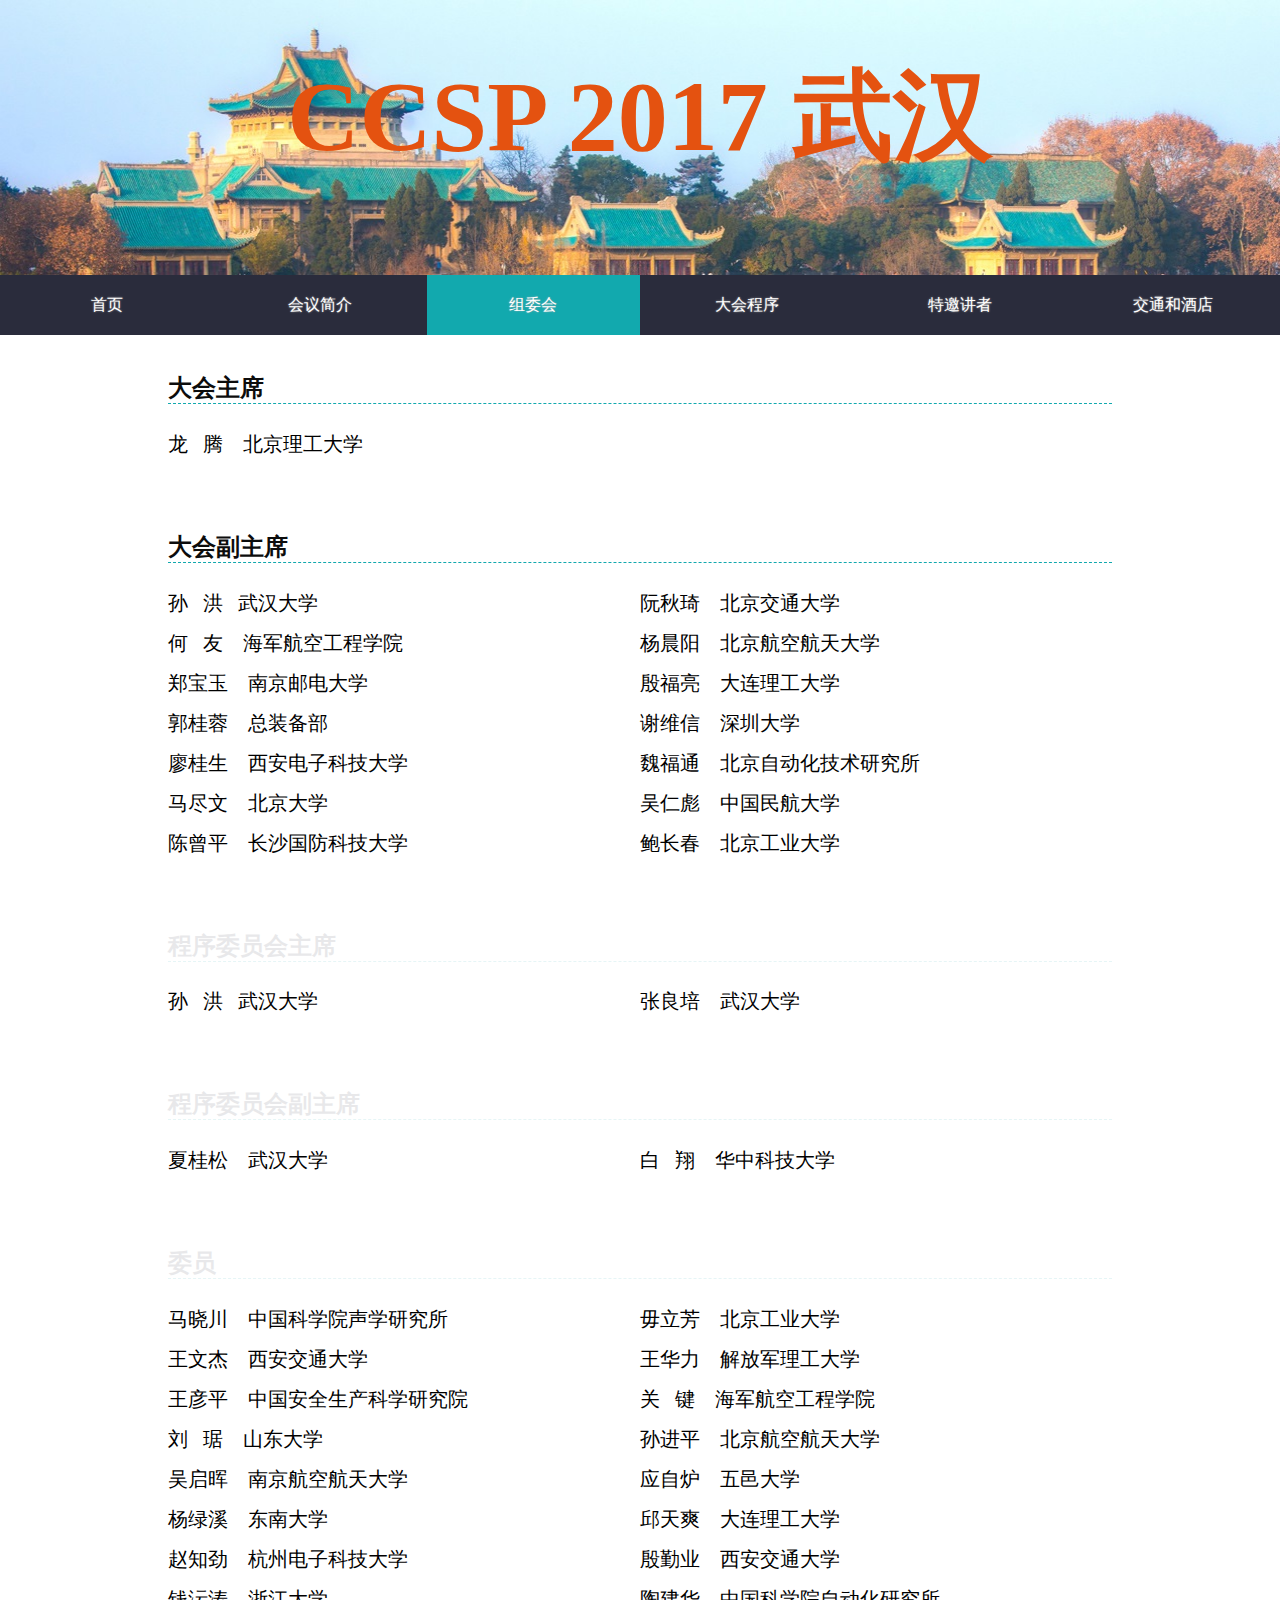
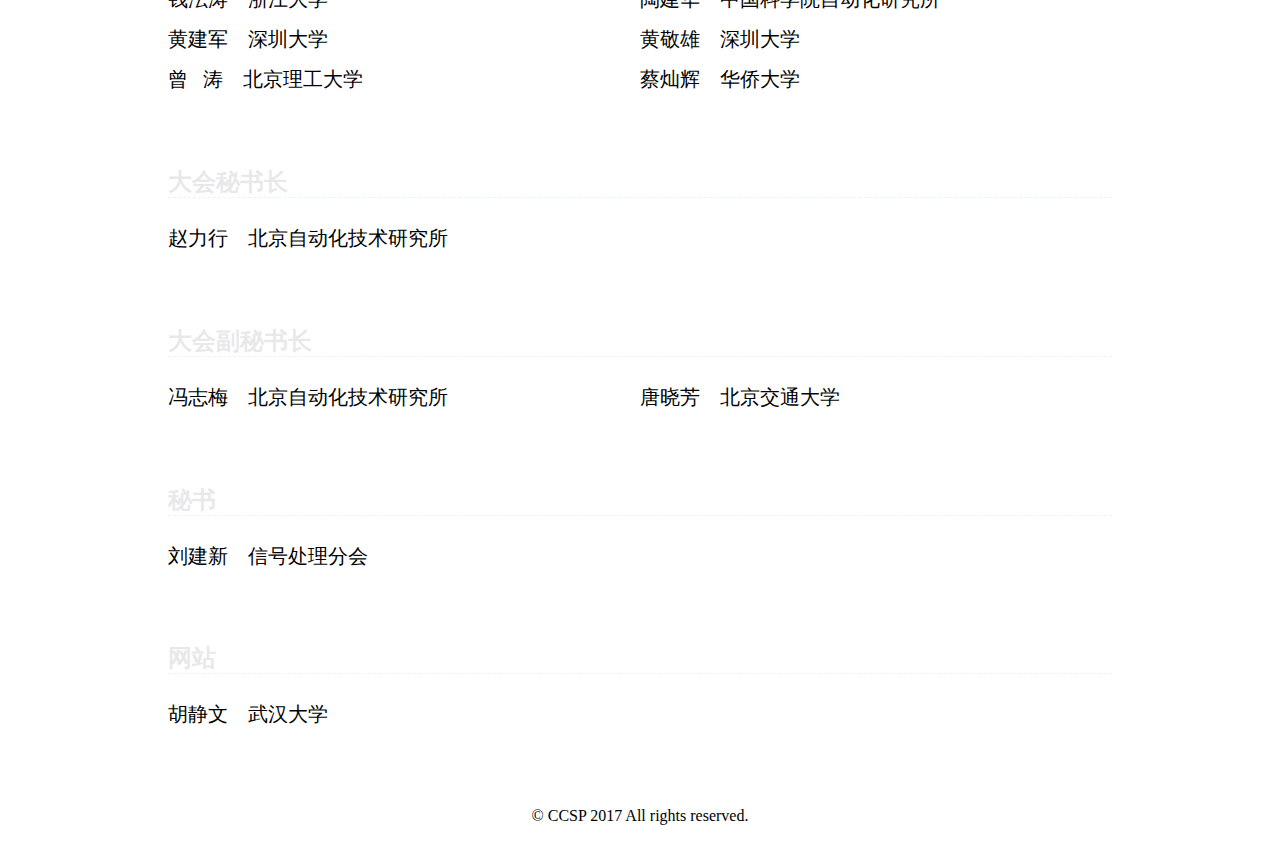
<file: committees.html>
<!DOCTYPE html>
<html lang="en">
	<head>
		<meta charset="UTF-8" />
		<meta http-equiv="X-UA-Compatible" content="IE=edge">
		<meta name="viewport" content="width=device-width, initial-scale=1">
		<title>CCSP 2017 武汉</title>
		<meta name="description" content="CCSP 2017 Conference" />
		<meta name="keywords" content="CCSP 2017, Wuhan" />
		<meta name="author" content="CCSP 2017 " />
		<link rel="shortcut icon" href="./favicon.ico">
		<link rel="icon" href="./favicon.ico">
		<link rel="bookmark" href="./favicon.ico">
		<link rel="stylesheet" type="text/css" href="css/normalize.css" />
        <link rel="stylesheet" href="css/demo.css"/>
        <link rel="stylesheet" href="css/common.css"/>
		<link rel="stylesheet" type="text/css" href="css/nav.css" />
		<link rel="stylesheet" type="text/css" href="css/sponsors.css">
		<link rel="stylesheet" type="text/css" href="css/committees.css" />
		<script src="js/modernizr.custom.js"></script>
		<script src="js/jquery.min.js"></script>
		<style type="text/css">
            
			.forceHeight120 {
				height: 160px;
			}

            .ab2float {
            	top: 275px;
            	position: absolute!important;
            }

            .sec h2 {
            	font-size: 1.5em!important;
            	padding-top: 0px;
            	text-align: left;
            	padding-left: 0;
            	border-bottom: 1px dashed rgb(18, 169, 174);
            	
            }
        </style>
	</head>
	<body>
		<div class="top_hover">
			<div class="top_hover_wraper">
				<h1>CCSP 2017 武汉</h1>
			</div>
		</div>
		<div  class="nav htmleaf-content bgcolor-3 ab2float">
            <ul>
                <a href="./index.html"><li>首页</li></a>
                <a href="./introduction.html"><li>会议简介</li></a>
                <a href="./committees.html"><li id="onpage">组委会</li></a>
                <a href="./program.html"><li>大会程序</li></a>
                <a href="./speakers.html"><li>特邀讲者</li></a>
<!--                <a href="./corporate.html"><li>论坛嘉宾</li></a>
                <a href="./guests.html"><li>其他嘉宾</li></a>
                <a href="./posters.html"><li>墙报和演示</li></a>
                <a href="./registration.html"><li>会议注册</li></a>-->
                <a href="./hotel.html"><li>交通和酒店</li></a>
                <li id="slider"></li>
            </ul>
    </div>
		
		
        <div class="white forceHeight120"></div>
        <div class="phoneNavBtn"></div>
        <div class="poster">
        	<div class="descrip">
        		<div class="des_up">
        			<span class="des_up1">VALSE </span><span class="des_up2">2016</span><span class="showInWide">　COMMITTEES</span>
        		</div>
        		<div class="des_down">
        			<h2>COMMITTEES</h2>
        		</div>
        	</div>
        </div>


        <div class="sec1 sec">
        	<div class="secwraper">
	        	<h2 class="panel_title">大会主席 </h2>
                <div class="panel_left">
                    <p class="panel_list">龙&nbsp;&nbsp;&nbsp;腾 &nbsp;&nbsp;&nbsp;北京理工大学</p>
    	          </div>
	        	<div class="clearfix"></div>
        	</div>
        </div>

        <div class="sec1 sec">
        	<div class="secwraper">
	        	<h2 class="panel_title">大会副主席 </h2>
                <div class="panel_left">
                    <p class="panel_list">孙&nbsp;&nbsp;&nbsp;洪&nbsp;&nbsp;&nbsp;武汉大学</p>
    	          </div>
    	          <div class="panel_right">
                    <p class="panel_list">阮秋琦 &nbsp;&nbsp;&nbsp;北京交通大学</p>
    	          </div>
    	          <div class="panel_left">
                    <p class="panel_list">何&nbsp;&nbsp;&nbsp;友 &nbsp;&nbsp;&nbsp;海军航空工程学院</p>
    	          </div>
    	          <div class="panel_right">
                    <p class="panel_list">杨晨阳 &nbsp;&nbsp;&nbsp;北京航空航天大学</p>
    	          </div>
    	          <div class="panel_left">
                    <p class="panel_list">郑宝玉 &nbsp;&nbsp;&nbsp;南京邮电大学</p>
    	          </div>
    	          <div class="panel_right">
                    <p class="panel_list">殷福亮 &nbsp;&nbsp;&nbsp;大连理工大学</p>
    	          </div>
    	          <div class="panel_left">
                    <p class="panel_list">郭桂蓉 &nbsp;&nbsp;&nbsp;总装备部</p>
    	          </div>
    	          <div class="panel_right">
                    <p class="panel_list">谢维信 &nbsp;&nbsp;&nbsp;深圳大学</p>
    	          </div>
    	          <div class="panel_left">
                    <p class="panel_list">廖桂生 &nbsp;&nbsp;&nbsp;西安电子科技大学</p>
    	          </div>
    	          <div class="panel_right">
                    <p class="panel_list">魏福通 &nbsp;&nbsp;&nbsp;北京自动化技术研究所</p>
    	          </div>
    	          <div class="panel_left">
                    <p class="panel_list">马尽文 &nbsp;&nbsp;&nbsp;北京大学</p>
    	          </div>
    	          <div class="panel_right">
                    <p class="panel_list">吴仁彪 &nbsp;&nbsp;&nbsp;中国民航大学</p>
    	          </div>
    	          <div class="panel_left">
                    <p class="panel_list">陈曾平 &nbsp;&nbsp;&nbsp;长沙国防科技大学</p>
    	          </div>
    	          <div class="panel_right">
                    <p class="panel_list">鲍长春 &nbsp;&nbsp;&nbsp;北京工业大学</p>
    	          </div>
	        	<div class="clearfix"></div>
        	</div>
        </div>


        <div class="sec1 sec">
        	<div class="secwraper">
	        	<h2 class="panel_title">程序委员会主席 </h2>
                <div class="panel_left">
                    <p class="panel_list">孙&nbsp;&nbsp;&nbsp;洪&nbsp;&nbsp;&nbsp;武汉大学</p>
    	          </div>
                <div class="panel_right">
	        	      	<p class="panel_list">张良培 &nbsp;&nbsp;&nbsp;武汉大学</p>
                </div>
	        	<div class="clearfix"></div>
        	</div>
        </div>
        
        <div class="sec1 sec">
        	<div class="secwraper">
	        	<h2 class="panel_title">程序委员会副主席 </h2>
                <div class="panel_left">
                    <p class="panel_list">夏桂松 &nbsp;&nbsp;&nbsp;武汉大学</p>
    	          </div>
                <div class="panel_right">
	        		      <p class="panel_list">白&nbsp;&nbsp;&nbsp;翔 &nbsp;&nbsp;&nbsp;华中科技大学</p>
                </div>
	        	<div class="clearfix"></div>
        	</div>
        </div>
        
        <div class="sec1 sec">
        	<div class="secwraper">
	        	<h2 class="panel_title">委员 </h2>
                <div class="panel_left">
	        		      <p class="panel_list">马晓川 &nbsp;&nbsp;&nbsp;中国科学院声学研究所</p>
                </div>
                <div class="panel_right">
	        		      <p class="panel_list">毋立芳 &nbsp;&nbsp;&nbsp;北京工业大学</p>
                </div>
                <div class="panel_left">
	        		      <p class="panel_list">王文杰 &nbsp;&nbsp;&nbsp;西安交通大学</p>
                </div>
                <div class="panel_right">
	        		      <p class="panel_list">王华力 &nbsp;&nbsp;&nbsp;解放军理工大学</p>
                </div>
                <div class="panel_left">
	        		      <p class="panel_list">王彦平 &nbsp;&nbsp;&nbsp;中国安全生产科学研究院</p>
                </div>
                <div class="panel_right">
	        		      <p class="panel_list">关&nbsp;&nbsp;&nbsp;键 &nbsp;&nbsp;&nbsp;海军航空工程学院</p>
                </div>
                <div class="panel_left">
	        		      <p class="panel_list">刘&nbsp;&nbsp;&nbsp;琚 &nbsp;&nbsp;&nbsp;山东大学</p>
                </div>
                <div class="panel_right">
	        	      	<p class="panel_list">孙进平 &nbsp;&nbsp;&nbsp;北京航空航天大学</p>
                </div>
                <div class="panel_left">
	        		      <p class="panel_list">吴启晖 &nbsp;&nbsp;&nbsp;南京航空航天大学</p>
                </div>
                <div class="panel_right">
	        	      	<p class="panel_list">应自炉 &nbsp;&nbsp;&nbsp;五邑大学</p>
                </div>
                <div class="panel_left">
	        		      <p class="panel_list">杨绿溪 &nbsp;&nbsp;&nbsp;东南大学</p>
                </div>
                <div class="panel_right">
	        		      <p class="panel_list">邱天爽 &nbsp;&nbsp;&nbsp;大连理工大学</p>
                </div>
                <div class="panel_left">
	        		      <p class="panel_list">赵知劲 &nbsp;&nbsp;&nbsp;杭州电子科技大学</p>
                </div>
                <div class="panel_right">
	        		      <p class="panel_list">殷勤业 &nbsp;&nbsp;&nbsp;西安交通大学</p>
                </div>
                <div class="panel_left">
	        		      <p class="panel_list">钱沄涛 &nbsp;&nbsp;&nbsp;浙江大学</p>
                </div>
                <div class="panel_right">
	        		      <p class="panel_list">陶建华 &nbsp;&nbsp;&nbsp;中国科学院自动化研究所</p>
                </div>
                <div class="panel_left">
	        		      <p class="panel_list">黄建军 &nbsp;&nbsp;&nbsp;深圳大学</p>
                </div>
                <div class="panel_right">
	        		      <p class="panel_list">黄敬雄 &nbsp;&nbsp;&nbsp;深圳大学</p>
                </div>
                <div class="panel_left">
	        		      <p class="panel_list">曾&nbsp;&nbsp;&nbsp;涛 &nbsp;&nbsp;&nbsp;北京理工大学</p>
                </div>
                <div class="panel_right">
	        		      <p class="panel_list">蔡灿辉 &nbsp;&nbsp;&nbsp;华侨大学</p>
                </div>
                          
	        	<div class="clearfix"></div>
        	</div>
        </div>
        
        <div class="sec1 sec">
        	<div class="secwraper">
	        	<h2 class="panel_title">大会秘书长 </h2>
                <div class="panel_left">
                    <p class="panel_list">赵力行 &nbsp;&nbsp;&nbsp;北京自动化技术研究所</p>
    	          </div>
	        	<div class="clearfix"></div>
        	</div>
        </div>
        
        <div class="sec1 sec">
        	<div class="secwraper">
	        	<h2 class="panel_title">大会副秘书长 </h2>
                <div class="panel_left">
                    <p class="panel_list">冯志梅 &nbsp;&nbsp;&nbsp;北京自动化技术研究所</p>
    	          </div>
    	          <div class="panel_right">
                    <p class="panel_list">唐晓芳 &nbsp;&nbsp;&nbsp;北京交通大学</p>
    	          </div>
	        	<div class="clearfix"></div>
        	</div>
        </div>
        
        <div class="sec1 sec">
        	<div class="secwraper">
	        	<h2 class="panel_title">秘书 </h2>
                <div class="panel_left">
                    <p class="panel_list">刘建新 &nbsp;&nbsp;&nbsp;信号处理分会</p>
    	          </div>
	        	<div class="clearfix"></div>
        	</div>
        </div>
        
        <div class="sec1 sec">
        	<div class="secwraper">
	        	<h2 class="panel_title">网站 </h2>
                <div class="panel_left">
                    <p class="panel_list">胡静文 &nbsp;&nbsp;&nbsp;武汉大学</p>
    	          </div>       
	        	<div class="clearfix"></div>
        	</div>
        </div>

        
        <!--<div class="sec1 sec">
        	<div class="secwraper">
	        	<h2 class="panel_title">会务主席 </h2>
                <div class="panel_left">
                    <p class="panel_list"><a style="text-decoration:none;" href="http://www.dsp.whu.edu.cn/cn/staff/zhanghj.html" target="_blank">张海剑 &nbsp;&nbsp;&nbsp;武汉大学</a></p>
    	          </div>
                <div class="panel_right">
	        		      <p class="panel_list"><a style="text-decoration:none;" href="https://sites.google.com/site/lzhangpage/" target="_blank">张乐飞 &nbsp;&nbsp;&nbsp;武汉大学</a></p>
                </div>
                <div class="panel_left">
                    <p class="panel_list"><a style="text-decoration:none;" href="http://www.dsp.whu.edu.cn/cn/staff/yw.html" target="_blank">杨&nbsp;&nbsp;&nbsp;文 &nbsp;&nbsp;&nbsp;武汉大学</a></p>
    	          </div>
	        	<div class="clearfix"></div>
        	</div>
        </div>
        
        <div class="sec1 sec">
        	<div class="secwraper">
	        	<h2 class="panel_title">网站主席 </h2>
                <div class="panel_left">
                    <p class="panel_list">胡静文 &nbsp;&nbsp;&nbsp;武汉大学</p>
    	          </div>       
	        	<div class="clearfix"></div>
        	</div>
        </div>

        <div class="sec11 sec clearfix" style="padding-bottom: 50px; box-shadow:0px 15px 15px -15px #aaa;">
            <div class="secwraper">
                <h2 class="panel_title"> 第八届《信号处理》编委会员名单 </h2>


            <h3><span style="font-size: 1.1em;color: #000000; font-weight:100;font-weight:bold;">主任委员</span></h3>
                <div class="panel_left">
                    <p class="panel_list">谢维信 &nbsp;&nbsp;&nbsp;深圳大学<br/></p>
    	          </div>
            <div class="clearfix"></div>  
			<br/>
	        	
   
	        	<h3><span style="font-size: 1.1em;color: #000000; font-weight:100;font-weight:bold;">顾问</h3>
                <div class="panel_left">
                    <p class="panel_list">侯朝焕（院士） &nbsp;&nbsp;&nbsp;中国科学院</p>
    	          </div>
    	          <div class="panel_right">
	        		      <p class="panel_list">毛二可（院士） &nbsp;&nbsp;&nbsp;北京理工大学</p>
                </div>              
	        	<div class="clearfix"></div>
				<br/>
        	

        
        		<h3><span style="font-size: 1.1em;color: #000000; font-weight:100;font-weight:bold;">副主任委员<span style="font-size: 0.6em;color: #999999; font-weight:100;"> 按姓氏拼音排列</span></h3>
	        	    <div class="panel_left">
	        		      <p class="panel_list">郭桂蓉（院士） &nbsp;&nbsp;&nbsp;国防科技大学</p>
                </div>
                <div class="panel_right">
	        		      <p class="panel_list">黄顺吉 &nbsp;&nbsp;&nbsp;中国电子科技大学</p>
                </div>
                <div class="panel_left">
	        		      <p class="panel_list">李启虎（院士） &nbsp;&nbsp;&nbsp;中国科学院</p>
                </div>
                <div class="panel_right">
	        		      <p class="panel_list">龙&nbsp;&nbsp;&nbsp;腾 &nbsp;&nbsp;&nbsp;北京理工大学</p>
                </div>
                <div class="panel_left">
	        		      <p class="panel_list">阮秋琦 &nbsp;&nbsp;&nbsp;北京交通大学</p>
                </div>
                <div class="panel_right">
	        	      	<p class="panel_list">孙&nbsp;&nbsp;&nbsp;洪 &nbsp;&nbsp;&nbsp;武汉大学</p>
                </div>
                <div class="panel_left">
	        	      	<p class="panel_list">杨晨阳 &nbsp;&nbsp;&nbsp;北京航空航天大学</p>
                </div>
                <div class="panel_right">
	        		      <p class="panel_list">殷福亮 &nbsp;&nbsp;&nbsp;大连理工大学</p>
                </div>
                <div class="panel_left">
	        		      <p class="panel_list">赵荣椿 &nbsp;&nbsp;&nbsp;西北工业大学</p>
                </div>
                <div class="panel_right">
	        		      <p class="panel_list">郑宝玉 &nbsp;&nbsp;&nbsp;南京邮电大学</p>
                </div>
	        	<div class="clearfix"></div>
        	 <br/>

            
        		<h3><span style="font-size: 1.1em;color: #000000; font-weight:100;font-weight:bold;">委员<span style="font-size: 0.6em;color: #999999; font-weight:100;"> 按姓氏拼音排列</span></h3>
	        	    <div class="panel_left">
	        		      <p class="panel_list">Fu Li &nbsp;&nbsp;&nbsp;美国波特兰州立大学</p>
                </div>
                <div class="panel_right">
	        		      <p class="panel_list">Haibo Li &nbsp;&nbsp;&nbsp;瑞典优密欧大学</p>
                </div>
                <div class="panel_left">
	        		      <p class="panel_list">Hiroya Fujisaki &nbsp;&nbsp;&nbsp;日本东京理科大学</p>
                </div>
                <div class="panel_right">
	        		      <p class="panel_list">Sanjit K. Mitra &nbsp;&nbsp;&nbsp;美国加州大学圣芭芭拉分校</p>
                </div>
                <div class="panel_left">
	        		      <p class="panel_list">Xianggen Xia &nbsp;&nbsp;&nbsp;美国特拉华大学</p>
                </div>
                <div class="panel_right">
	        		      <p class="panel_list">唐远炎 &nbsp;&nbsp;&nbsp;浸会大学</p>
                </div>
                <div class="panel_left">
	        		      <p class="panel_list">安&nbsp;&nbsp;&nbsp;平 &nbsp;&nbsp;&nbsp;上海大学</p>
                </div>
                <div class="panel_right">
	        		      <p class="panel_list">鲍长春 &nbsp;&nbsp;&nbsp;北京工业大学</p>
                </div>
                <div class="panel_left">
	        		      <p class="panel_list">蔡灿辉 &nbsp;&nbsp;&nbsp;华侨大学</p>
                </div>
                <div class="panel_right">
	        		      <p class="panel_list">陈曾平 &nbsp;&nbsp;&nbsp;国防科技大学</p>
                </div>
                <div class="panel_left">
	        		      <p class="panel_list">程&nbsp;&nbsp;&nbsp;恩 &nbsp;&nbsp;&nbsp;厦门大学</p>
                </div>
                <div class="panel_right">
	        		      <p class="panel_list">戴琼海 &nbsp;&nbsp;&nbsp;清华大学</p>
                </div>
                <div class="panel_left">
	        		      <p class="panel_list">范&nbsp;&nbsp;&nbsp;京 &nbsp;&nbsp;&nbsp;北京信息科技大学</p>
                </div>
                <div class="panel_right">
	        		      <p class="panel_list">甘俊英 &nbsp;&nbsp;&nbsp;吴仪大学</p>
                </div>
                <div class="panel_left">
	        		      <p class="panel_list">何&nbsp;&nbsp;&nbsp;晨 &nbsp;&nbsp;&nbsp;上海交通大学</p>
                </div>
                <div class="panel_right">
	        		      <p class="panel_list">何培宇 &nbsp;&nbsp;&nbsp;四川大学</p>
                </div>
                <div class="panel_left">
	        		      <p class="panel_list">何&nbsp;&nbsp;&nbsp;友 &nbsp;&nbsp;&nbsp;海军航空航天大学</p>
                </div>
                <div class="panel_right">
	        		      <p class="panel_list">黄建国 &nbsp;&nbsp;&nbsp;西北工业大学</p>
                </div>
                <div class="panel_left">
	        		      <p class="panel_list">黄敬雄 &nbsp;&nbsp;&nbsp;深圳大学</p>
                </div>
                <div class="panel_right">
	        		      <p class="panel_list">黎 &nbsp;&nbsp;&nbsp;湘 &nbsp;&nbsp;&nbsp;国防科技大学</p>
                </div>
                <div class="panel_left">
	        		      <p class="panel_list">李双田 &nbsp;&nbsp;&nbsp;中国科学院</p>
                </div>
                <div class="panel_right">
	        		      <p class="panel_list">李学明 &nbsp;&nbsp;&nbsp;北京邮电大学</p>
                </div>
                <div class="panel_left">
	        		      <p class="panel_list">连小珉 &nbsp;&nbsp;&nbsp;清华大学</p>
                </div>
                <div class="panel_right">
	        		      <p class="panel_list">廖桂生 &nbsp;&nbsp;&nbsp;西安电子科技大学</p>
                </div>
                <div class="panel_left">
	        		      <p class="panel_list">刘&nbsp;&nbsp;&nbsp;峰 &nbsp;&nbsp;&nbsp;北京理工大学</p>
                </div>
                <div class="panel_right">
	        		      <p class="panel_list">刘兴钊 &nbsp;&nbsp;&nbsp;上海交通大学</p>
                </div>
                <div class="panel_left">
	        		      <p class="panel_list">罗景青 &nbsp;&nbsp;&nbsp;合肥电子工程学院</p>
                </div>
                <div class="panel_right">
	        		      <p class="panel_list">马尽文 &nbsp;&nbsp;&nbsp;北京大学</p>
                </div>
                <div class="panel_left">
	        		      <p class="panel_list">马晓川 &nbsp;&nbsp;&nbsp;中国科学院</p>
                </div>
                <div class="panel_right">
	        		      <p class="panel_list">孟维晓 &nbsp;&nbsp;&nbsp;哈尔滨工业大学</p>
                </div>
                <div class="panel_left">
	        		      <p class="panel_list">皮亦鸣 &nbsp;&nbsp;&nbsp;电子科技大学 </p>
                </div>
                <div class="panel_right">
	        		      <p class="panel_list">钱沄涛 &nbsp;&nbsp;&nbsp;浙江大学</p>
                </div>
                <div class="panel_left">
	        		      <p class="panel_list">邱天爽 &nbsp;&nbsp;&nbsp;大连理工大学</p>
                </div>
                <div class="panel_right">
	        	      	<p class="panel_list">孙进平 &nbsp;&nbsp;&nbsp;北京航空航天大学</p>
                </div>
                <div class="panel_left">
	        		      <p class="panel_list">陶建华 &nbsp;&nbsp;&nbsp;中国科学院</p>
                </div>
                <div class="panel_right">
	        		      <p class="panel_list">王炳锡 &nbsp;&nbsp;&nbsp;解放军信息工程大学</p>
                </div>
                <div class="panel_left">
	        		      <p class="panel_list">王华力 &nbsp;&nbsp;&nbsp;中国人民解放军理工大学（南京）</p>
                </div>
                <div class="panel_right">
	        		      <p class="panel_list">王文杰 &nbsp;&nbsp;&nbsp;西安交通大学</p>
                </div>
                <div class="panel_left">
	        		      <p class="panel_list">毋立芳 &nbsp;&nbsp;&nbsp;北京理工大学</p>
                </div>
                <div class="panel_right">
	        		      <p class="panel_list">吴仁彪 &nbsp;&nbsp;&nbsp;中国民航大学</p>
                </div>
                <div class="panel_left">
	        		      <p class="panel_list">杨德森 &nbsp;&nbsp;&nbsp;哈尔滨工程大学</p>
                </div>
                <div class="panel_right">
	        		      <p class="panel_list">杨绿溪 &nbsp;&nbsp;&nbsp;东南大学</p>
                </div>
                <div class="panel_left">
	        		      <p class="panel_list">易克初 &nbsp;&nbsp;&nbsp;西安电子科技大学</p>
                </div>
                <div class="panel_right">
	        		      <p class="panel_list">殷勤业 &nbsp;&nbsp;&nbsp;西安交通大学</p>
                </div>
                <div class="panel_left">
	        		      <p class="panel_list">于宏毅 &nbsp;&nbsp;&nbsp;解放军信息工程大学</p>
                </div>
                <div class="panel_right">
	        		      <p class="panel_list">査红彬 &nbsp;&nbsp;&nbsp;北京大学</p>
                </div>
                <div class="panel_left">
	        		      <p class="panel_list">张德锋 &nbsp;&nbsp;&nbsp;中国智能交通系统（控股）有限公司</p>
                </div>
                <div class="panel_right">
	        		      <p class="panel_list">张基宏 &nbsp;&nbsp;&nbsp;深圳信息职业技术学院</p>
                </div>
                <div class="panel_left">
	        		      <p class="panel_list">张建秋 &nbsp;&nbsp;&nbsp;复旦大学</p>
                </div>
                <div class="panel_right">
	        		      <p class="panel_list">张艳宁 &nbsp;&nbsp;&nbsp;西北工业大学</p>
                </div>
                <div class="panel_left">
	        		      <p class="panel_list">章毓晋 &nbsp;&nbsp;&nbsp;清华大学</p>
                </div>
                <div class="panel_right">
	        		      <p class="panel_list">赵鹤鸣 &nbsp;&nbsp;&nbsp;苏州大学</p>
                </div>
                <div class="panel_left">
	        	      	<p class="panel_list">赵晓晖 &nbsp;&nbsp;&nbsp;吉林大学</p>
                </div>
                <div class="panel_right">
	        		      <p class="panel_list">赵&nbsp;&nbsp;&nbsp;耀 &nbsp;&nbsp;&nbsp;北京交通大学</p>
                </div>
                <div class="panel_left">
	        		      <p class="panel_list">赵知劲&nbsp;&nbsp;&nbsp;杭州电子科技大学</p>
                </div>
                <div class="panel_right">
	        		      <p class="panel_list">郑&nbsp;&nbsp;&nbsp;援 &nbsp;&nbsp;&nbsp;海军潜艇学院</p>
                </div>
                <div class="panel_left">
	        	      	<p class="panel_list">庄钊文 &nbsp;&nbsp;&nbsp;国防科技大学</p>
                </div>            
	        	<div class="clearfix"></div>
        	    <br/>
        
	        	<h3><span style="font-size: 1.1em;color: #000000; font-weight:100;font-weight:bold;">名誉委员 </h3>
                <div class="panel_left">
                    <p class="panel_list">毛士艺 &nbsp;&nbsp;&nbsp;北京航空航天大学</p>
    	          </div>
    	          <div class="panel_right">
	        		      <p class="panel_list">袁保宗 &nbsp;&nbsp;&nbsp;北京交通大学</p>
                </div>

        </div> 
    </div>-->
            
                       
	        	<div class="clearfix"></div>
        	


			<div class="footercontent">
				<p style="color:#000000;padding:20px;">© CCSP 2017 All rights reserved.</p>
			</div>
	

		<script type="text/javascript" src="js/nav.js"></script>
		<script type="text/javascript" src="js/poster_parallel_scroll.js"></script>
	</body>
</html>
</file>
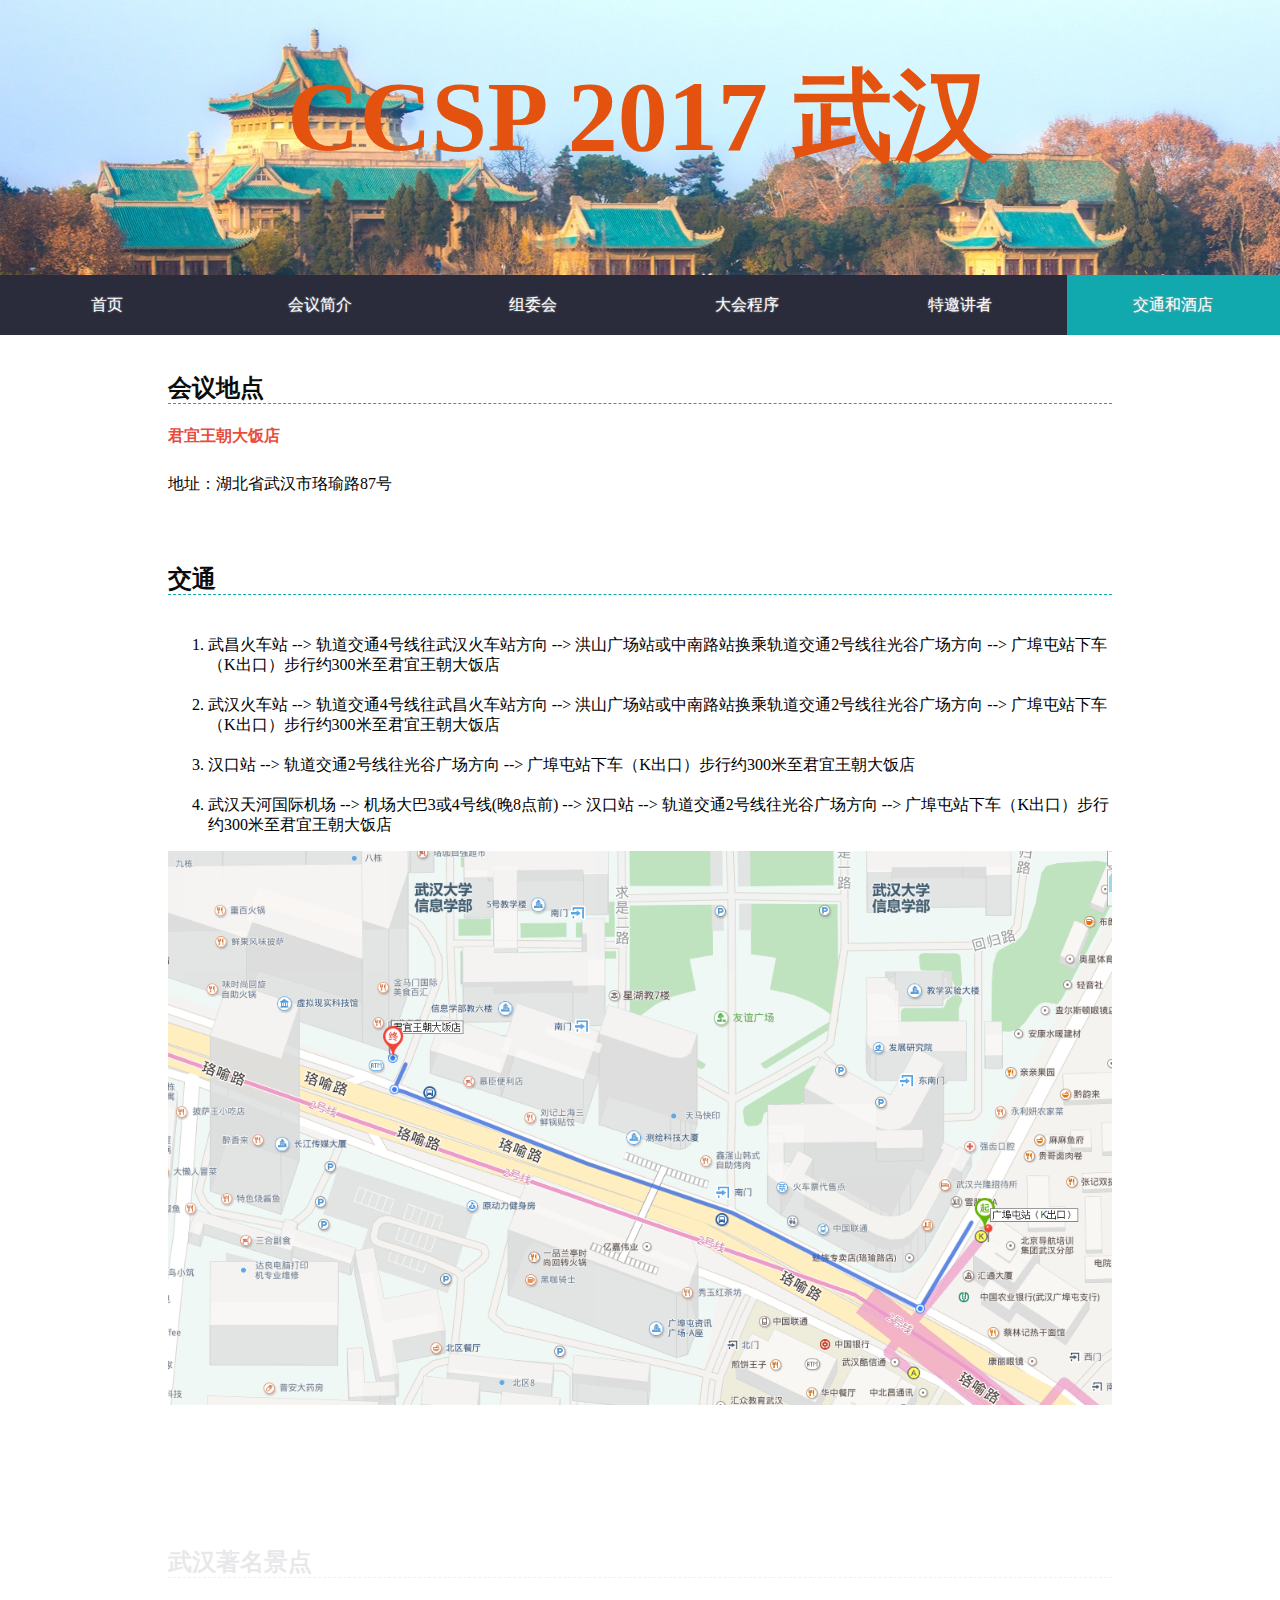
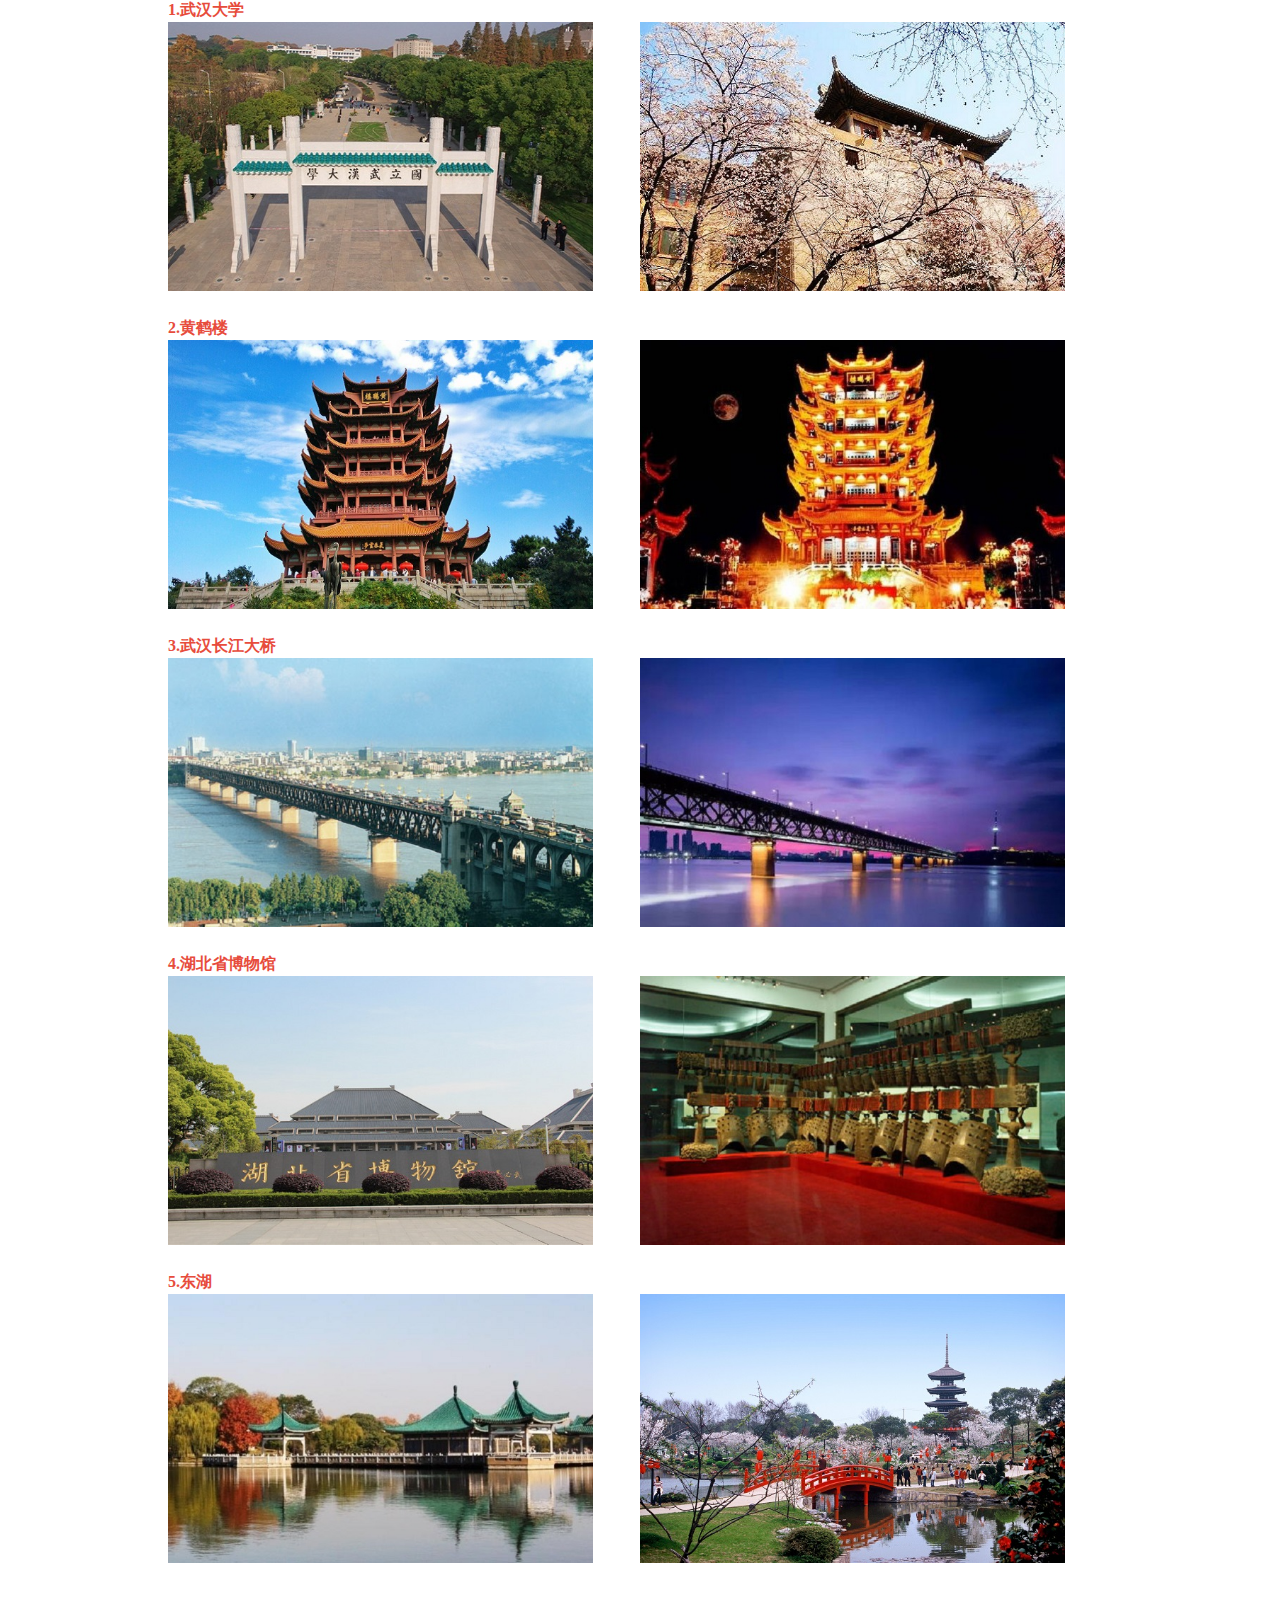
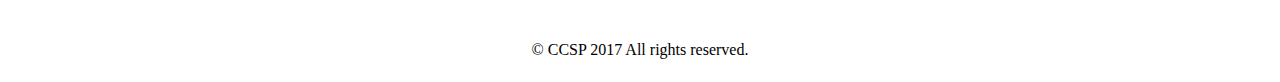
<file: hotel.html>
<!DOCTYPE html>
<html lang="en">
	<head>
		<meta charset="UTF-8" />
		<meta http-equiv="X-UA-Compatible" content="IE=edge">
		<meta name="viewport" content="width=device-width, initial-scale=1">
		<title>CCSP 2017 武汉</title>
		<meta name="description" content="CCSP 2017 Conference" />
		<meta name="keywords" content="CCSP 2017, Wuhan" />
		<meta name="author" content="CCSP 2017 " />
		<link rel="shortcut icon" href="./favicon.ico">
		<link rel="icon" href="./favicon.ico">
		<link rel="bookmark" href="./favicon.ico">
		<link rel="stylesheet" type="text/css" href="css/normalize.css" />
    <link rel="stylesheet" href="css/demo.css"/>
    <link rel="stylesheet" href="css/common.css"/>
		<link rel="stylesheet" type="text/css" href="css/nav.css" />
		<link rel="stylesheet" type="text/css" href="css/sponsors.css">
		<link rel="stylesheet" type="text/css" href="css/hotel.css" />

		<script src="js/modernizr.custom.js"></script>
		<script src="js/jquery.min.js"></script>
    <script type="text/javascript" src="http://api.map.baidu.com/api?key=&v=1.1&services=true"></script>
		
		<style type="text/css">
            
			.forceHeight120 {
				height: 160px;
			}

            .ab2float {
            	top: 275px;
            	position: absolute!important;
            }

            .sec h2 {
            	font-size: 1.5em!important;
            	padding-top: 0px;
            	text-align: left;
            	padding-left: 0;
            	border-bottom: 1px dashed rgb(18, 169, 174);
            }
        </style>
	</head>
	<body>
		<div class="top_hover">
			<div class="top_hover_wraper">
				<h1>CCSP 2017 武汉</h1>
			</div>
		</div>
		<div  class="nav htmleaf-content bgcolor-3 ab2float">
            <ul>
                <a href="./index.html"><li>首页</li></a>
                <a href="./introduction.html"><li>会议简介</li></a>
                <a href="./committees.html"><li>组委会</li></a>
                <a href="./program.html"><li>大会程序</li></a>
                <a href="./speakers.html"><li>特邀讲者</li></a>
<!--                <a href="./corporate.html"><li>论坛嘉宾</li></a>
                <a href="./guests.html"><li>其他嘉宾</li></a>
                <a href="./posters.html"><li>墙报和演示</li></a>
                <a href="./registration.html"><li>会议注册</li></a>-->
                <a href="./hotel.html"><li id="onpage">交通和酒店</li></a>
                <li id="slider"></li>
            </ul>
        </div>
<br/><br/><br/><br/><br/>
        <div class="white"></div>
        <div class="phoneNavBtn"></div>

        <div class="poster">
        	<!--<div class="underbg" style="background-image: url('./img/pagebg/wallhaven-3.jpg')"></div>-->
        	<div class="descrip">
        		<div class="des_up">
        			<span class="des_up1">VALSE </span><span class="des_up2">2016</span><span class="showInWide">　HOTEL & VENUE</span>
        		</div>
        		<div class="des_down">
        			<h2>HOTEL & VENUE</h2>
        		</div>
        	</div>
        </div>

        <div class="sec sec2">
            <div class="secwraper">
                <h2 class="panel_title">会议地点</h2>
                <div class="panel_all">
                    <p><span style="font-weight:900;color:#e74c3c">君宜王朝大饭店</span><br><br>地址：湖北省武汉市珞瑜路87号</p>
                    
                </div>
                <div class="clearfix"></div>
            </div>
        </div>

        <!--<div class="sec sec1">
            <div class="secwraper">
                <h2 class="panel_title">君宜王朝大饭店 位置信息</h2>
                <div class="panel_all">
                    <div style="width:100%;height:350px;border:#ccc solid 0px;" id="dituContent"></div>                  
                </div>
                <div class="clearfix"></div>
            </div>
        </div>-->


        <div class="sec sec3" style="padding-bottom: 70px;box-shadow:0px 15px 15px -15px #aaa;">
            <div class="secwraper">
                <h2 class="panel_title">交通</h2>
                <div class="panel_all">
                    <ol>
                        <li style="padding-top: 20px;">武昌火车站 --> 轨道交通4号线往武汉火车站方向 --> 洪山广场站或中南路站换乘轨道交通2号线往光谷广场方向 --> 广埠屯站下车（K出口）步行约300米至君宜王朝大饭店</li>
                        <li style="padding-top: 20px;">武汉火车站 --> 轨道交通4号线往武昌火车站方向 --> 洪山广场站或中南路站换乘轨道交通2号线往光谷广场方向 --> 广埠屯站下车（K出口）步行约300米至君宜王朝大饭店</li>
                        <li style="padding-top: 20px;">汉口站 --> 轨道交通2号线往光谷广场方向 --> 广埠屯站下车（K出口）步行约300米至君宜王朝大饭店 </li>
                        <li style="padding-top: 20px;">武汉天河国际机场 --> 机场大巴3或4号线(晚8点前) --> 汉口站 --> 轨道交通2号线往光谷广场方向 --> 广埠屯站下车（K出口）步行约300米至君宜王朝大饭店</li>
                    </ol>
					<img src="img/map1.png" width=100%>
                </div>
                <div class="clearfix"></div>
            </div>
        </div>


 <div class="sec sec2">
            <div class="secwraper">
                <h2 class="panel_title">武汉著名景点</h2>
                <p><span style="font-weight:900;color:#e74c3c">1.武汉大学</span></p>
                <div class="panel_left">
                    <p><span style="font-weight:900;color:#e74c3c"></span></p>
                    <img src="img/whu1.jpg" width=90%>   <br/><br/> 
                </div>
                <div class="panel_right">
                	  <p><span style="font-weight:900;color:#e74c3c"></span></p>
                    <img src="img/whu2.jpg" width=90%> <br/><br/>                  
                </div>

                <p><span style="font-weight:900;color:#e74c3c">2.黄鹤楼</span></p>
                <div class="panel_left">
                    <p><span style="font-weight:900;color:#e74c3c"></span></p>
                    <img src="img/hhl1.jpg" width=90%> <br/><br/>   
                </div>
                <div class="panel_right">
                	  <p><span style="font-weight:900;color:#e74c3c"></span></p>
                    <img src="img/hhl2.jpg" width=90%> <br/><br/>                 
                </div>
                
                <p><span style="font-weight:900;color:#e74c3c">3.武汉长江大桥</span></p>
                <div class="panel_left">
                    <p><span style="font-weight:900;color:#e74c3c"></span></p>
                    <img src="img/cjdq1.jpg" width=90%>    <br/><br/>
                </div>
                <div class="panel_right">
                	  <p><span style="font-weight:900;color:#e74c3c"></span></p>
                    <img src="img/cjdq2.jpg" width=90%>    <br/><br/>               
                </div>
                
                <p><span style="font-weight:900;color:#e74c3c">4.湖北省博物馆</span></p>
                <div class="panel_left">
                    <p><span style="font-weight:900;color:#e74c3c"></span></p>
                    <img src="img/bwg1.jpg" width=90%>    <br/><br/>
                </div>
                <div class="panel_right">
                	  <p><span style="font-weight:900;color:#e74c3c"></span></p>
                    <img src="img/bwg2.jpg" width=90%>     <br/><br/>              
                </div>
                
                <p><span style="font-weight:900;color:#e74c3c">5.东湖</span></p>
                <div class="panel_left">
                    <p><span style="font-weight:900;color:#e74c3c"></span></p>
                    <img src="img/dh1.jpg" width=90%>    
                </div>
                <div class="panel_right">
                	  <p><span style="font-weight:900;color:#e74c3c"></span></p>
                    <img src="img/dh2.jpg" width=90%>                   
                </div>
                
                <div class="clearfix"></div>
            </div>
        </div>


    
			<div class="footercontent">
				<p style="color:#000000;padding:20px;">© CCSP 2017 All rights reserved.</p>
			</div>


		<script type="text/javascript" src="js/nav.js"></script>
		<script type="text/javascript" src="js/poster_parallel_scroll.js"></script>


	</body>

    <!--<script type="text/javascript">
        //创建和初始化地图函数：
        function initMap(){
            createMap();//创建地图
            setMapEvent();//设置地图事件
            addMapControl();//向地图添加控件
            addMarker();//向地图中添加marker
        }
        //创建地图函数：
        function createMap(){
            var map = new BMap.Map("dituContent");//在百度地图容器中创建一个地图
            var point = new BMap.Point(114.365678,30.531625);//BMap.Point(114.420207,30.515331);//定义一个中心点坐标114.363409|30.545178
            map.centerAndZoom(point,17);//设定地图的中心点和坐标并将地图显示在地图容器中
            window.map = map;//将map变量存储在全局
        }
        //地图事件设置函数：
        function setMapEvent(){
            map.enableDragging();//启用地图拖拽事件，默认启用(可不写)
            map.enableScrollWheelZoom();//启用地图滚轮放大缩小
            map.enableDoubleClickZoom();//启用鼠标双击放大，默认启用(可不写)
            map.enableKeyboard();//启用键盘上下左右键移动地图
        }
        //地图控件添加函数：
        function addMapControl(){
            //向地图中添加缩放控件
            var ctrl_nav = new BMap.NavigationControl({anchor:BMAP_ANCHOR_TOP_LEFT,type:BMAP_NAVIGATION_CONTROL_LARGE});
            map.addControl(ctrl_nav);
            //向地图中添加缩略图控件
            var ctrl_ove = new BMap.OverviewMapControl({anchor:BMAP_ANCHOR_BOTTOM_RIGHT,isOpen:1});
            map.addControl(ctrl_ove);
            //向地图中添加比例尺控件
            var ctrl_sca = new BMap.ScaleControl({anchor:BMAP_ANCHOR_BOTTOM_LEFT});
            map.addControl(ctrl_sca);
        }
        //标注点数组
        var markerArr = [{title:"南大门",content:"华中科技大学入口&nbsp;-&nbsp;正大门",point:"114.419839|30.51348",isOpen:0,icon:{w:21,h:21,l:0,t:0,x:6,lb:5}}
        ];
        //创建marker
        function addMarker(){
            for(var i=0;i<markerArr.length;i++){
                var json = markerArr[i];
                var p0 = json.point.split("|")[0];
                var p1 = json.point.split("|")[1];
                var point = new BMap.Point(p0,p1);
                var iconImg = createIcon(json.icon);
                var marker = new BMap.Marker(point,{icon:iconImg});
                var iw = createInfoWindow(i);
                var label = new BMap.Label(json.title,{"offset":new BMap.Size(json.icon.lb-json.icon.x+10,-20)});
                marker.setLabel(label);
                map.addOverlay(marker);
                label.setStyle({
                    borderColor:"#808080",
                    color:"#333",
                    cursor:"pointer"
                });
                (function(){
                    var index = i;
                    var _iw = createInfoWindow(i);
                    var _marker = marker;
                    _marker.addEventListener("click",function(){
                        this.openInfoWindow(_iw);
                    });
                    _iw.addEventListener("open",function(){
                        _marker.getLabel().hide();
                    })
                    _iw.addEventListener("close",function(){
                        _marker.getLabel().show();
                    })
                    label.addEventListener("click",function(){
                        _marker.openInfoWindow(_iw);
                    })
                    if(!!json.isOpen){
                        label.hide();
                        _marker.openInfoWindow(_iw);
                    }
                })()
            }
        }
        //创建InfoWindow
        function createInfoWindow(i){
            var json = markerArr[i];
            var iw = new BMap.InfoWindow("<b class='iw_poi_title' title='" + json.title + "'>" + json.title + "</b><div class='iw_poi_content'>"+json.content+"</div>");
            return iw;
        }
        //创建一个Icon
        // function createIcon(json){
        //    var icon = new BMap.Icon("http://app.baidu.com/map/images/us_mk_icon.png", new BMap.Size(json.w,json.h),{imageOffset: new BMap.Size(-json.l,-json.t),infoWindowOffset:new BMap.Size(json.lb+5,1),offset:new BMap.Size(json.x,json.h)})
        //    return icon;
        //}
        initMap();//创建和初始化地图
    </script>-->

</html>
</file>
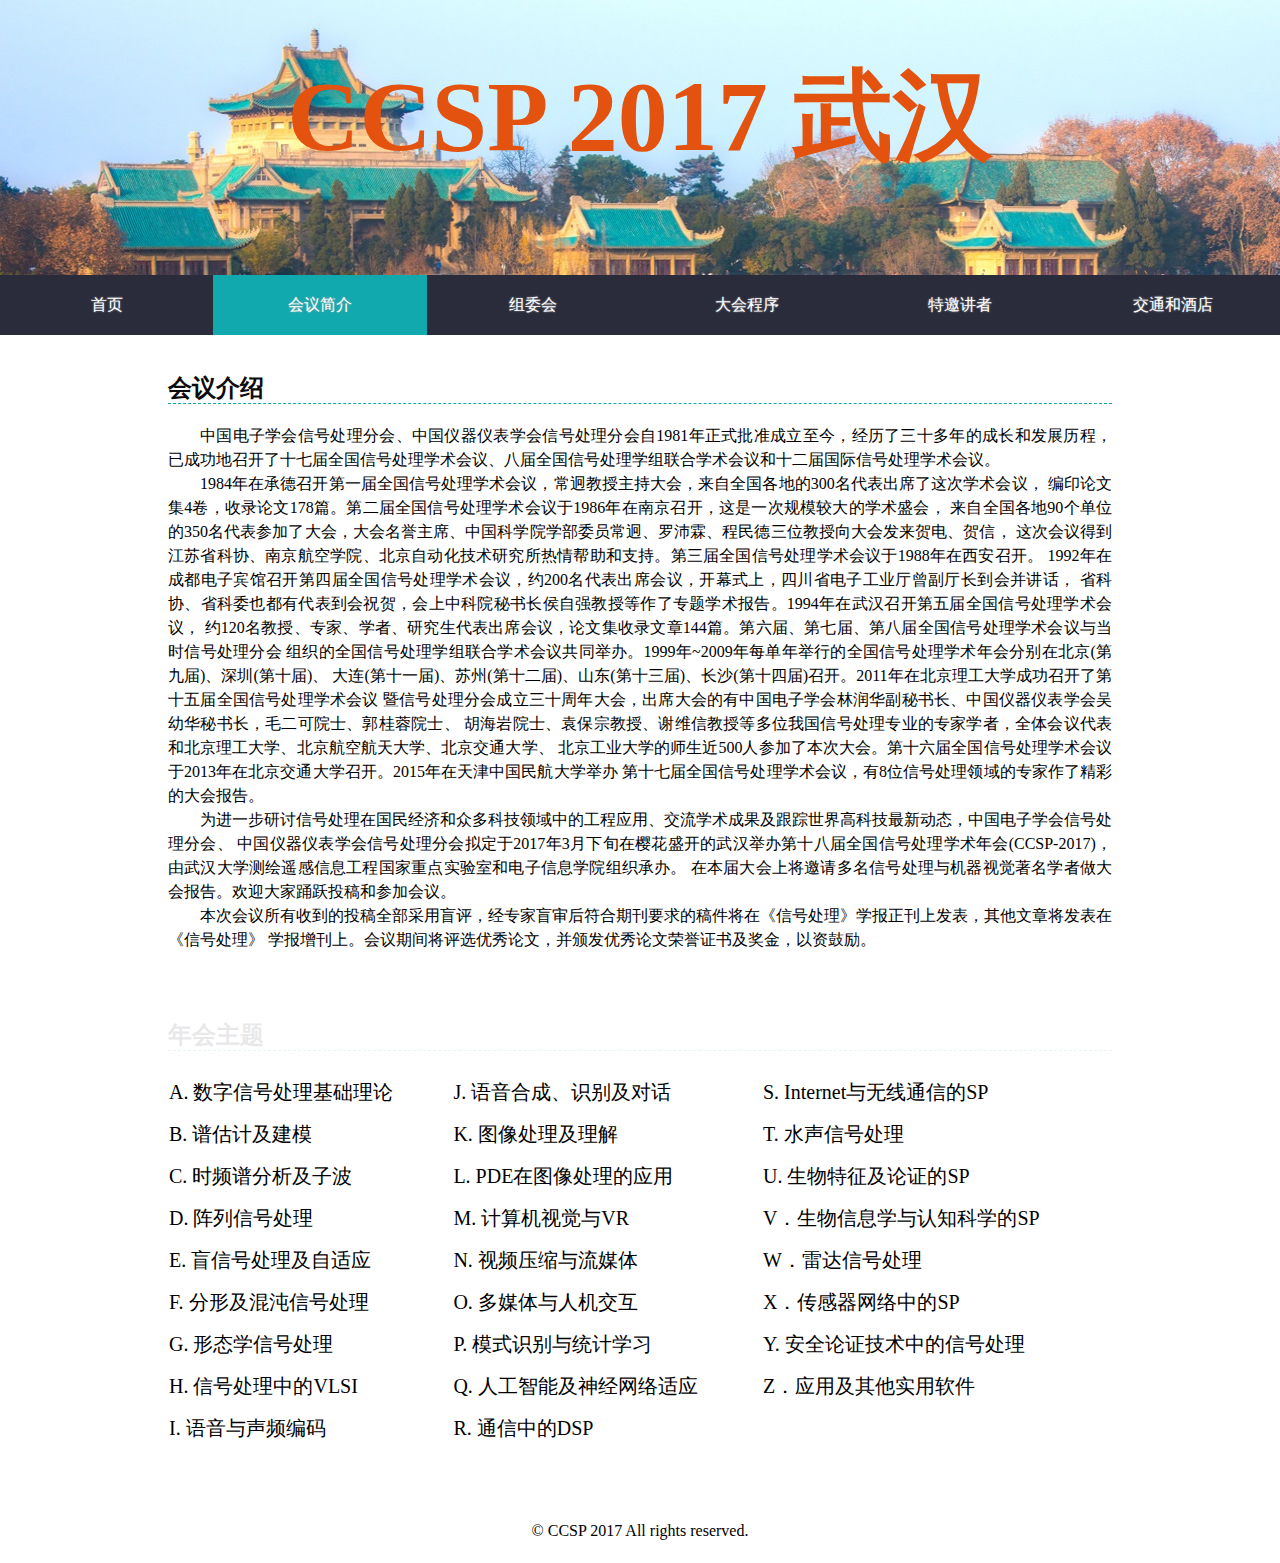
<file: introduction.HTML>
﻿<!DOCTYPE html>
<html lang="en">
	<head>
		<meta charset="UTF-8" />
		<meta http-equiv="X-UA-Compatible" content="IE=edge">
		<meta name="viewport" content="width=device-width, initial-scale=1">
		<title>CCSP 2017 武汉</title>
		<meta name="description" content="CCSP 2017 Conference" />
		<meta name="keywords" content="CCSP 2017, Wuhan" />
		<meta name="author" content="CCSP 2017 " />
		<link rel="shortcut icon" href="./favicon.ico">
		<link rel="icon" href="./favicon.ico">
		<link rel="bookmark" href="./favicon.ico">
		<link rel="stylesheet" type="text/css" href="css/normalize.css" />
        <link rel="stylesheet" href="css/demo.css"/>
        <link rel="stylesheet" href="css/common.css"/>
		<link rel="stylesheet" type="text/css" href="css/nav.css" />
		<link rel="stylesheet" type="text/css" href="css/sponsors.css">
		<link rel="stylesheet" type="text/css" href="css/committees.css" />
		<script src="js/modernizr.custom.js"></script>
		<script src="js/jquery.min.js"></script>
		<style type="text/css">
            
			.forceHeight120 {
				height: 160px;
			}

            .ab2float {
            	top: 275px;
            	position: absolute!important;
            }

            .sec h2 {
            	font-size: 1.5em!important;
            	padding-top: 0px;
            	text-align: left;
            	padding-left: 0;
            	border-bottom: 1px dashed rgb(18, 169, 174);
            	
            }
        </style>
	</head>
	<body>
		<div class="top_hover">
			<div class="top_hover_wraper">
				<h1>CCSP 2017 武汉</h1>
			</div>
		</div>
		<div  class="nav htmleaf-content bgcolor-3 ab2float">
            <ul>
                <a href="./index.html"><li>首页</li></a>
                <a href="./introduction.html"><li id="onpage">会议简介</li></a>
                <a href="./committees.html"><li>组委会</li></a>
                <a href="./program.html"><li>大会程序</li></a>
                <a href="./speakers.html"><li>特邀讲者</li></a>
<!--                <a href="./corporate.html"><li>论坛嘉宾</li></a>
                <a href="./guests.html"><li>其他嘉宾</li></a>
                <a href="./posters.html"><li>墙报和演示</li></a>
                <a href="./registration.html"><li>会议注册</li></a>-->
                <a href="./hotel.html"><li>交通和酒店</li></a>
                <li id="slider"></li>
            </ul>
    </div>
		
		
        <div class="white forceHeight120"></div>
        <div class="phoneNavBtn"></div>
        <div class="poster">
        	<div class="descrip">
        		<div class="des_up">
        			<span class="des_up1">VALSE </span><span class="des_up2">2016</span><span class="showInWide">　COMMITTEES</span>
        		</div>
        		<div class="des_down">
        			<h2>COMMITTEES</h2>
        		</div>
        	</div>
        </div>


        <div class="sec1 sec">
        	<div class="secwraper">
	        	<h2 class="panel_title">会议介绍 </h2>
			<p style="text-indent:2em; text-align:justify;">中国电子学会信号处理分会、中国仪器仪表学会信号处理分会自1981年正式批准成立至今，经历了三十多年的成长和发展历程， 已成功地召开了十七届全国信号处理学术会议、八届全国信号处理学组联合学术会议和十二届国际信号处理学术会议。 </p>
      <p style="text-indent:2em; text-align:justify;">1984年在承德召开第一届全国信号处理学术会议，常迥教授主持大会，来自全国各地的300名代表出席了这次学术会议， 编印论文集4卷，收录论文178篇。第二届全国信号处理学术会议于1986年在南京召开，这是一次规模较大的学术盛会， 来自全国各地90个单位的350名代表参加了大会，大会名誉主席、中国科学院学部委员常迥、罗沛霖、程民德三位教授向大会发来贺电、贺信， 这次会议得到江苏省科协、南京航空学院、北京自动化技术研究所热情帮助和支持。第三届全国信号处理学术会议于1988年在西安召开。 1992年在成都电子宾馆召开第四届全国信号处理学术会议，约200名代表出席会议，开幕式上，四川省电子工业厅曾副厅长到会并讲话， 省科协、省科委也都有代表到会祝贺，会上中科院秘书长侯自强教授等作了专题学术报告。1994年在武汉召开第五届全国信号处理学术会议， 约120名教授、专家、学者、研究生代表出席会议，论文集收录文章144篇。第六届、第七届、第八届全国信号处理学术会议与当时信号处理分会 组织的全国信号处理学组联合学术会议共同举办。1999年~2009年每单年举行的全国信号处理学术年会分别在北京(第九届)、深圳(第十届)、 大连(第十一届)、苏州(第十二届)、山东(第十三届)、长沙(第十四届)召开。2011年在北京理工大学成功召开了第十五届全国信号处理学术会议 暨信号处理分会成立三十周年大会，出席大会的有中国电子学会林润华副秘书长、中国仪器仪表学会吴幼华秘书长，毛二可院士、郭桂蓉院士、 胡海岩院士、袁保宗教授、谢维信教授等多位我国信号处理专业的专家学者，全体会议代表和北京理工大学、北京航空航天大学、北京交通大学、 北京工业大学的师生近500人参加了本次大会。第十六届全国信号处理学术会议于2013年在北京交通大学召开。2015年在天津中国民航大学举办 第十七届全国信号处理学术会议，有8位信号处理领域的专家作了精彩的大会报告。 </p>
     <p style="text-indent:2em; text-align:justify;"> 为进一步研讨信号处理在国民经济和众多科技领域中的工程应用、交流学术成果及跟踪世界高科技最新动态，中国电子学会信号处理分会、 中国仪器仪表学会信号处理分会拟定于2017年3月下旬在樱花盛开的武汉举办第十八届全国信号处理学术年会(CCSP-2017)，由武汉大学测绘遥感信息工程国家重点实验室和电子信息学院组织承办。 在本届大会上将邀请多名信号处理与机器视觉著名学者做大会报告。欢迎大家踊跃投稿和参加会议。 </p>
     <p style="text-indent:2em; text-align:justify;"> 本次会议所有收到的投稿全部采用盲评，经专家盲审后符合期刊要求的稿件将在《信号处理》学报正刊上发表，其他文章将发表在《信号处理》 学报增刊上。会议期间将评选优秀论文，并颁发优秀论文荣誉证书及奖金，以资鼓励。 　 </p>
         </p>       

	        	
        	</div>
        </div>



 <div class="sec1 sec">
        	<div class="secwraper">
	        	<h2 class="panel_title">年会主题 </h2>
<table style="font-size:20px; line-height:2; width:100%">
					<tr>
					<td>A. 数字信号处理基础理论 </td>
					<td>J. 语音合成、识别及对话 </td>
					<td>S. Internet与无线通信的SP </td>
					</tr>
					<tr>
					<td>B. 谱估计及建模</td>
					<td>K. 图像处理及理解 </td>
					<td>T. 水声信号处理</td>
					</tr>
					<tr>
					<td>C. 时频谱分析及子波 </td>
					<td>L. PDE在图像处理的应用</td>
					<td>U. 生物特征及论证的SP</td>
					</tr>
					<tr>
					<td>D. 阵列信号处理</td>
					<td>M. 计算机视觉与VR </td>
					<td>V．生物信息学与认知科学的SP</td>	
					</tr>
					<tr>
					<td>E. 盲信号处理及自适应 </td>
					<td>N. 视频压缩与流媒体</td>
					<td>W．雷达信号处理</td>
					</tr>
					<tr>
					<td>F. 分形及混沌信号处理</td>
					<td>O. 多媒体与人机交互 </td>
					<td>X．传感器网络中的SP</td>
					</tr>
					<tr>
					<td>G. 形态学信号处理</td>
					<td>P. 模式识别与统计学习</td>
					<td>Y. 安全论证技术中的信号处理</td>
					</tr>
					<tr>
					<td>H. 信号处理中的VLSI</td>
					<td>Q. 人工智能及神经网络适应 </td>
					<td>Z．应用及其他实用软件 </td>
					</tr>
					<tr>
					<td>I. 语音与声频编码</td>
					<td>R. 通信中的DSP</td>
					</tr>
					</table>

	        	
        	</div>
        </div>


       
       
      
            
                       
	        	<div class="clearfix"></div>
        	


			<div class="footercontent">
				<p style="color:#000000;padding:20px;">© CCSP 2017 All rights reserved.</p>
			</div>
	

		<script type="text/javascript" src="js/nav.js"></script>
		<script type="text/javascript" src="js/poster_parallel_scroll.js"></script>
	</body>
</html>
</file>
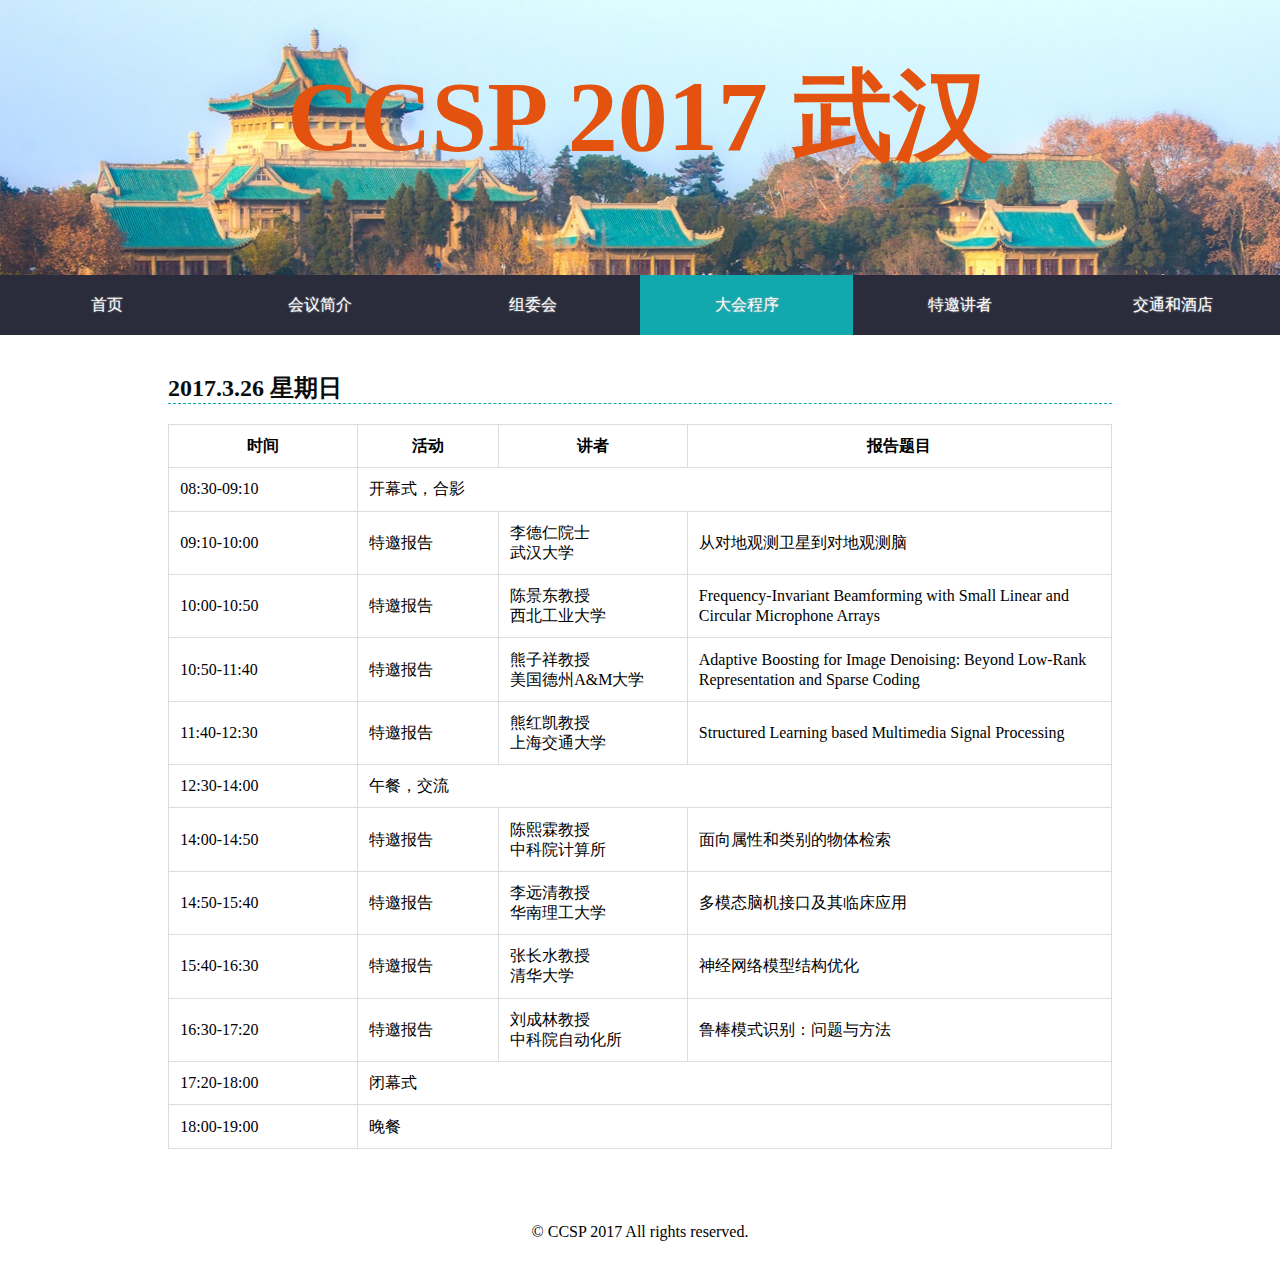
<file: program.html>
<!DOCTYPE html>
<html lang="en">
	<head>
		<meta charset="UTF-8" />
		<meta http-equiv="X-UA-Compatible" content="IE=edge">
		<meta name="viewport" content="width=device-width, initial-scale=1">
		<title>CCSP 2017 武汉</title>
		<meta name="description" content="CCSP 2017 Conference" />
		<meta name="keywords" content="CCSP 2017, Wuhan" />
		<meta name="author" content="CCSP 2017 " />
		<link rel="shortcut icon" href="./favicon.ico">
		<link rel="icon" href="./favicon.ico">
		<link rel="bookmark" href="./favicon.ico">
		<link rel="stylesheet" type="text/css" href="css/normalize.css" />
    <link rel="stylesheet" href="css/demo.css"/>
    <link rel="stylesheet" href="css/common.css"/>
		<link rel="stylesheet" type="text/css" href="css/nav.css" />
		<link rel="stylesheet" type="text/css" href="css/sponsors.css">
    <link rel="stylesheet" type="text/css" href="css/program.css" />
       
		
		<script src="js/modernizr.custom.js"></script>
		<script src="js/jquery.min.js"></script>
		<style type="text/css">
            
			.forceHeight120 {
				height: 160px;
			}

            .ab2float {
            	top: 275px;
            	position: absolute!important;
            }

            .sec h2 {
            	font-size: 1.5em!important;
            	padding-top: 0px;
            	text-align: left;
            	padding-left: 0;
            	border-bottom: 1px dashed rgb(18, 169, 174);
            }
        </style>
	</head>
	<body>
		<div class="top_hover">
			<div class="top_hover_wraper">
				<h1>CCSP 2017 武汉</h1>
			</div>
		</div>
		<div  class="nav htmleaf-content bgcolor-3 ab2float">
            <ul>
                <a href="./index.html"><li>首页</li></a>
                <a href="./introduction.html"><li>会议简介</li></a>
                <a href="./committees.html"><li>组委会</li></a>
                <a href="./program.html"><li id="onpage">大会程序</li></a>
                <a href="./speakers.html"><li>特邀讲者</li></a>
<!--                <a href="./corporate.html"><li>论坛嘉宾</li></a>
                <a href="./guests.html"><li>其他嘉宾</li></a>
                <a href="./posters.html"><li>墙报和演示</li></a>
                <a href="./registration.html"><li>会议注册</li></a>-->
                <a href="./hotel.html"><li>交通和酒店</li></a>
                <li id="slider"></li>
            </ul>
        </div>
<br/><br/><br/><br/><br/>
        <div class="white"></div>
        <div class="phoneNavBtn"></div>

        <div class="poster">
           <!-- <div class="underbg" style="background-image: url('./img/pagebg/wallhaven-4.jpg')"></div>-->
            <div class="descrip">
                <div class="des_up">
                    <span class="des_up1">CCSP </span><span class="des_up2">2017</span><span class="showInWide">　AGENDA</span>
                </div>
                <div class="des_down">
                    <h2>AGENDA</h2>
                </div>
            </div>
        </div>
        
       <!-- <div class="sec sec1">
            <div class="secwraper">
                <h2 class="panel_title">CCSP 2017 会议程序手册</h2>
                <p><a href="./files/VALSE2016Program.pdf">CCSP-2017 会议程序手册（详细版下载）</a></p>
            </div>
        </div>-->
        
        

        <div class="sec sec1">
            <div class="secwraper">
                <h2 class="panel_title">2017.3.26 星期日</h2>
                <div class="panel_all">
                    <table>
                        <thead>
                            <tr>
                                <th style="width:20%; text-align:center">时间</th>
                                <th style="width:15%; text-align:center">活动</th>
                                <th style="width:20%; text-align:center">讲者</th>
                                <th style="width:45%; text-align:center">报告题目</th>
                            </tr>
                        </thead>
                        <tbody>
                        <tr>
                            <td style="vertical-align:middle;">08:30-09:10</td>
                            <td colspan="4" style="vertical-align:middle;">开幕式，合影</td>
                        </tr>
                        <tr>
                            <td style="vertical-align:middle;">09:10-10:00</td>
                            <td style="vertical-align:middle;">特邀报告</td>
                            <td style="vertical-align:middle;">李德仁院士<br>武汉大学</td>
                            <td style="vertical-align:middle;">从对地观测卫星到对地观测脑</td>
                        </tr>
                        <tr>
                            <td style="vertical-align:middle;">10:00-10:50</td>
                            <td style="vertical-align:middle;">特邀报告</td>
                            <td style="vertical-align:middle;">陈景东教授<br>西北工业大学</td>
                            <td style="vertical-align:middle;">Frequency-Invariant Beamforming with Small Linear and Circular Microphone Arrays</td>
                        </tr>
                        <tr>
                            <td style="vertical-align:middle;">10:50-11:40</td>
                            <td style="vertical-align:middle;">特邀报告</td>
                            <td style="vertical-align:middle;">熊子祥教授<br>美国德州A&M大学 </td>
                            <td style="vertical-align:middle;">Adaptive Boosting for Image Denoising: Beyond Low-Rank Representation and Sparse Coding</td>
                        </tr>
                        <tr>
                            <td style="vertical-align:middle;">11:40-12:30</td>
                            <td style="vertical-align:middle;">特邀报告</td>
                            <td style="vertical-align:middle;">熊红凯教授<br>上海交通大学 </td>
                            <td style="vertical-align:middle;">Structured Learning based Multimedia Signal Processing </td>
                        </tr>
                            
                        <tr>
                            <td style="vertical-align:middle;">12:30-14:00</td>
                            <td colspan="4" style="vertical-align:middle;">午餐，交流</td>
                        </tr>
                        <tr>
                            <td style="vertical-align:middle;">14:00-14:50</td>
                            <td style="vertical-align:middle;">特邀报告</td>
                            <td style="vertical-align:middle;">陈熙霖教授<br>中科院计算所</td>
                            <td style="vertical-align:middle;">面向属性和类别的物体检索 </td>
                        </tr>
                        <tr>
                            <td style="vertical-align:middle;">14:50-15:40</td>
                            <td style="vertical-align:middle;">特邀报告</td>
                            <td style="vertical-align:middle;">李远清教授<br>华南理工大学</td>
                            <td style="vertical-align:middle;">多模态脑机接口及其临床应用 </td>
                        </tr>
                        
                        <!--<tr>
                            <td style="vertical-align:middle;">15:50-16:00</td>
                            <td colspan="4" style="vertical-align:middle;">茶歇</td>
                        </tr>-->
                        <tr>
                            <td style="vertical-align:middle;">15:40-16:30</td>
                            <td style="vertical-align:middle;">特邀报告</td>
                            <td style="vertical-align:middle;">张长水教授<br>清华大学</td>
                            <td style="vertical-align:middle;">神经网络模型结构优化 </td>
                        </tr>
                        <tr>
                            <td style="vertical-align:middle;">16:30-17:20</td>
                            <td style="vertical-align:middle;">特邀报告</td>
                            <td style="vertical-align:middle;">刘成林教授<br>中科院自动化所</td>
                            <td style="vertical-align:middle;">鲁棒模式识别：问题与方法 </td>
                        </tr>
                        <tr>
                            <td style="vertical-align:middle;">17:20-18:00</td>
                            <td colspan="4" style="vertical-align:middle;">闭幕式</td>
                        </tr>
                        <tr>
                            <td style="vertical-align:middle;">18:00-19:00</td>
                            <td colspan="4" style="vertical-align:middle;">晚餐</td>
                        </tr>

                        <tr></tr>
                        </tbody>
                    </table>
                </div>
            </div>
        </div>

        <!--<div class="sec sec2">
            <div class="secwraper">
                <h2 class="panel_title">2017.3.26 星期日</h2>
                <div class="panel_all">
                    <table>
                        <thead>
                        <tr>
                            <th style="width:12%; text-align:center">时间</th>
                            <th style="width:15%; text-align:center">活动</th>
                            <th style="width:20%; text-align:center">讲者</th>
                            <th style="width:53%; text-align:center">内容</th>
                        </tr>
                        </thead>
                        <tbody>
                        <tr>
                            <td style="vertical-align:middle;">08:30-09:05</td>
                            <td style="vertical-align:middle;">特邀报告<br>主持人：</td>
                            <td>***（***大学）</td>
                            <td style="vertical-align:middle;"><a href="">报告题目</a><a href="dl/凌海滨.pdf">(slides)</a></td>
                        </tr>
                        <tr>
                            <td style="vertical-align:middle;">09:05-09:40</td>
                            <td style="vertical-align:middle;">特邀报告<br>主持人：***</td>
                            <td>***（南开大学）</td>
                            <td style="vertical-align:middle;"><a href=""></a><a href="dl/程明明.pdf">(slides)</a></td>
                        </tr>
                        <tr>
                            <td style="vertical-align:middle;">09:40-10:15</td>
                            <td style="vertical-align:middle;">特邀报告<br>主持人：***</td>
                            <td>***（中科院计算技术研究所）</td>
                            <td style="vertical-align:middle;"><a href=""></a><a href="dl/阚美娜.pdf">(slides)</a></td>
                        </tr>
                        <tr>
                            <td style="vertical-align:middle;">10:15-10:25</td>
                            <td colspan="4" style="vertical-align:middle;">茶歇</td>
                        </tr>
                        <tr>
                            <td style="vertical-align:middle;">10:25-11:25</td>
                            <td colspan="4" style="vertical-align:middle;">论坛：<br>论坛嘉宾：<a href="">****</a>(****大学)，<a href=""></td>
                        </tr>
                        <tr>
                            <td style="vertical-align:middle;">11:25-12:00</td>
                            <td style="vertical-align:middle;">特邀报告<br>主持人：***</td>
                            <td>***（***大学）</td>
                            <td style="vertical-align:middle;"><a href="">****</a><a href="dl/虞晶怡.pdf">(slides)</a></td>
                        </tr>
                        <tr>
                            <td style="vertical-align:middle;">12:00-12:35</td>
                            <td style="vertical-align:middle;">特邀报告<br>主持人：***</td>
                            <td>***（上海交通大学）</td>
                            <td style="vertical-align:middle;"><a href="">Video based Human Action Analysis: from Shallow to Deep</a><a href="dl/倪冰冰.pdf">(slides)</a></td>
                        </tr>
                        <tr>
                            <td style="vertical-align:middle;">12:35-14:00</td>
                            <td colspan="4" style="vertical-align:middle;">午餐，交流</td>
                        </tr>
                        <tr>
                            <td style="vertical-align:middle;">14:00-14:50</td>
                            <td style="vertical-align:middle;">主题报告<br>主持人：***</td>
                            <td>***（微软亚洲研究院）</td>
                            <td style="vertical-align:middle;"><a href="">Collective Visual Inference</a><a href="dl/华刚.pdf">(slides)</a></td>
                        </tr>
                        <tr>
                            <td style="vertical-align:middle;">14:50-15:25</td>
                            <td style="vertical-align:middle;">特邀报告<br>主持人：***</td>
                            <td>***（南洋理工大学）</td>
                            <td style="vertical-align:middle;"><a href="">Discovering Visual Patterns in big Visual Data</a></td>
                        </tr>
                        <tr>
                            <td style="vertical-align:middle;">15:25-16:00</td>
                            <td style="vertical-align:middle;">特邀报告<br>主持人：***</td>
                            <td>***（西北工业大学）</td>
                            <td style="vertical-align:middle;"><a href="">视觉技术在交通数据解析中的应用</a><a href="dl/王琦.pdf">(slides)</a></td>
                        </tr>
						
                        <tr>
                            <td style="vertical-align:middle;">16:00-16:10</td>
                            <td colspan="4" style="vertical-align:middle;">茶歇</td>
                        </tr>
                        <tr>
                            <td rowspan="10" style="vertical-align:middle;">16:10-17:20</td>
                            <td rowspan="10" style="vertical-align:middle;">领域最新进展评论<br>主持人：***</td>
                            <td colspan="3" style="vertical-align:middle;">
                                方向1: Image Captioning，评论嘉宾：<a href=""></a><a href="dl/冯佳时.pdf">(slides)</a>
                            </td>
                        </tr>
                        <tr>
                            <td colspan="3" style="vertical-align:middle;">
                                方向2: AR & VR，评论嘉宾：<a href=""></a><a href="dl/刘越.pdf">(slides)</a>
                                
                            </td>
                        </tr>
                        <tr>
                            <td colspan="3" style="vertical-align:middle;">
                                方向3: 智能芯片，评论嘉宾：<a href=""></a>
                                
                            </td>
                        </tr>
                        <tr>
                            <td colspan="3" style="vertical-align:middle;">
                                方向4: 深度学习，评论嘉宾：<a href=""></a><a href="dl/沈春华.pdf">(slides)</a>
                                
                            </td>
                        </tr>
                        <tr>
                            <td colspan="3" style="vertical-align:middle;">
                                方向5: 类脑视觉，评论嘉宾：<a href=""></a><a href="dl/胡晓林.pdf">(slides)</a>
                                
                            </td>
                        </tr>
                        <tr>
                            <td colspan="3" style="vertical-align:middle;">
                                方向6: 遥感图像处理与分析，评论嘉宾：<a href="i"></a>
                                
                            </td>
                        </tr>
                        <tr>
                            <td colspan="3" style="vertical-align:middle;">
                                方向7: SLAM，评论嘉宾：<a href=""></a><a href="dl/谭平B.pdf">(slides)</a>
                                
                            </td>
                        </tr>
                        <tr>
                            <td colspan="3" style="vertical-align:middle;">
                                方向8: 自动驾驶，评论嘉宾：<a href=""></a><a href="dl/薛建儒.pdf">(slides)</a>
                                
                            </td>
                        </tr>
                        <tr>
                            <td colspan="3" style="vertical-align:middle;">
                                方向9: Chatbot 聊天机器人，评论嘉宾：<a href=""></a><a href="dl/王井东.pdf">(slides)</a>
                                
                            </td>
                        </tr>
                        <tr>
                            <td colspan="3" style="vertical-align:middle;">
                                方向10: Visual Domain Adaptation，评论嘉宾：<a href=""></a><a href="dl/徐东.pdf">(slides)</a>
                                
                            </td>
                        </tr>

                        <tr>
                            <td style="vertical-align:middle;">17:20-17:30</td>
                            <td colspan="4" style="vertical-align:middle;">闭幕式</td>
                        </tr>
						
                        
<!-- 
                        <tr>
                            <td colspan="5" style="text-align:left">&nbsp;&nbsp;&nbsp;&nbsp;午餐</td>
                        </tr>
                        <tr>
                            <td style="vertical-align:middle;">09:30-10:20</td>
                            <td style="vertical-align:middle;">专题讲座<br>主持人：XXX</td>
                            <td>XXX<br>XXXX大学</td>
                            <td style="vertical-align:middle;"><a href="">Big Data Applications</a></td>
                        </tr>
                        <tr>
                            <td colspan="5" style="text-align:left">&nbsp;&nbsp;&nbsp;&nbsp;茶歇</td>
                        </tr>
                        <tr>
                            <td style="vertical-align:middle;">2:30-3:20</td>
                            <td style="vertical-align:middle;">特邀报告<br>主持人：XXX</td>
                            <td>XXX<br>XXXX大学</td>
                            <td style="vertical-align:middle;"><a href="">An Introduction of XXX</a></td>
                        </tr>
                        <tr></tr>
                        </tbody>
                    </table>
                </div>
            </div>
        </div>-->

       


            <div class="footercontent">
                <p style="color:#000000;padding:20px;">© CCSP 2017 All rights reserved.</p>
            </div>


        <script type="text/javascript" src="js/nav.js"></script>
        <script type="text/javascript" src="js/poster_parallel_scroll.js"></script>
    </body>
</html>
</file>
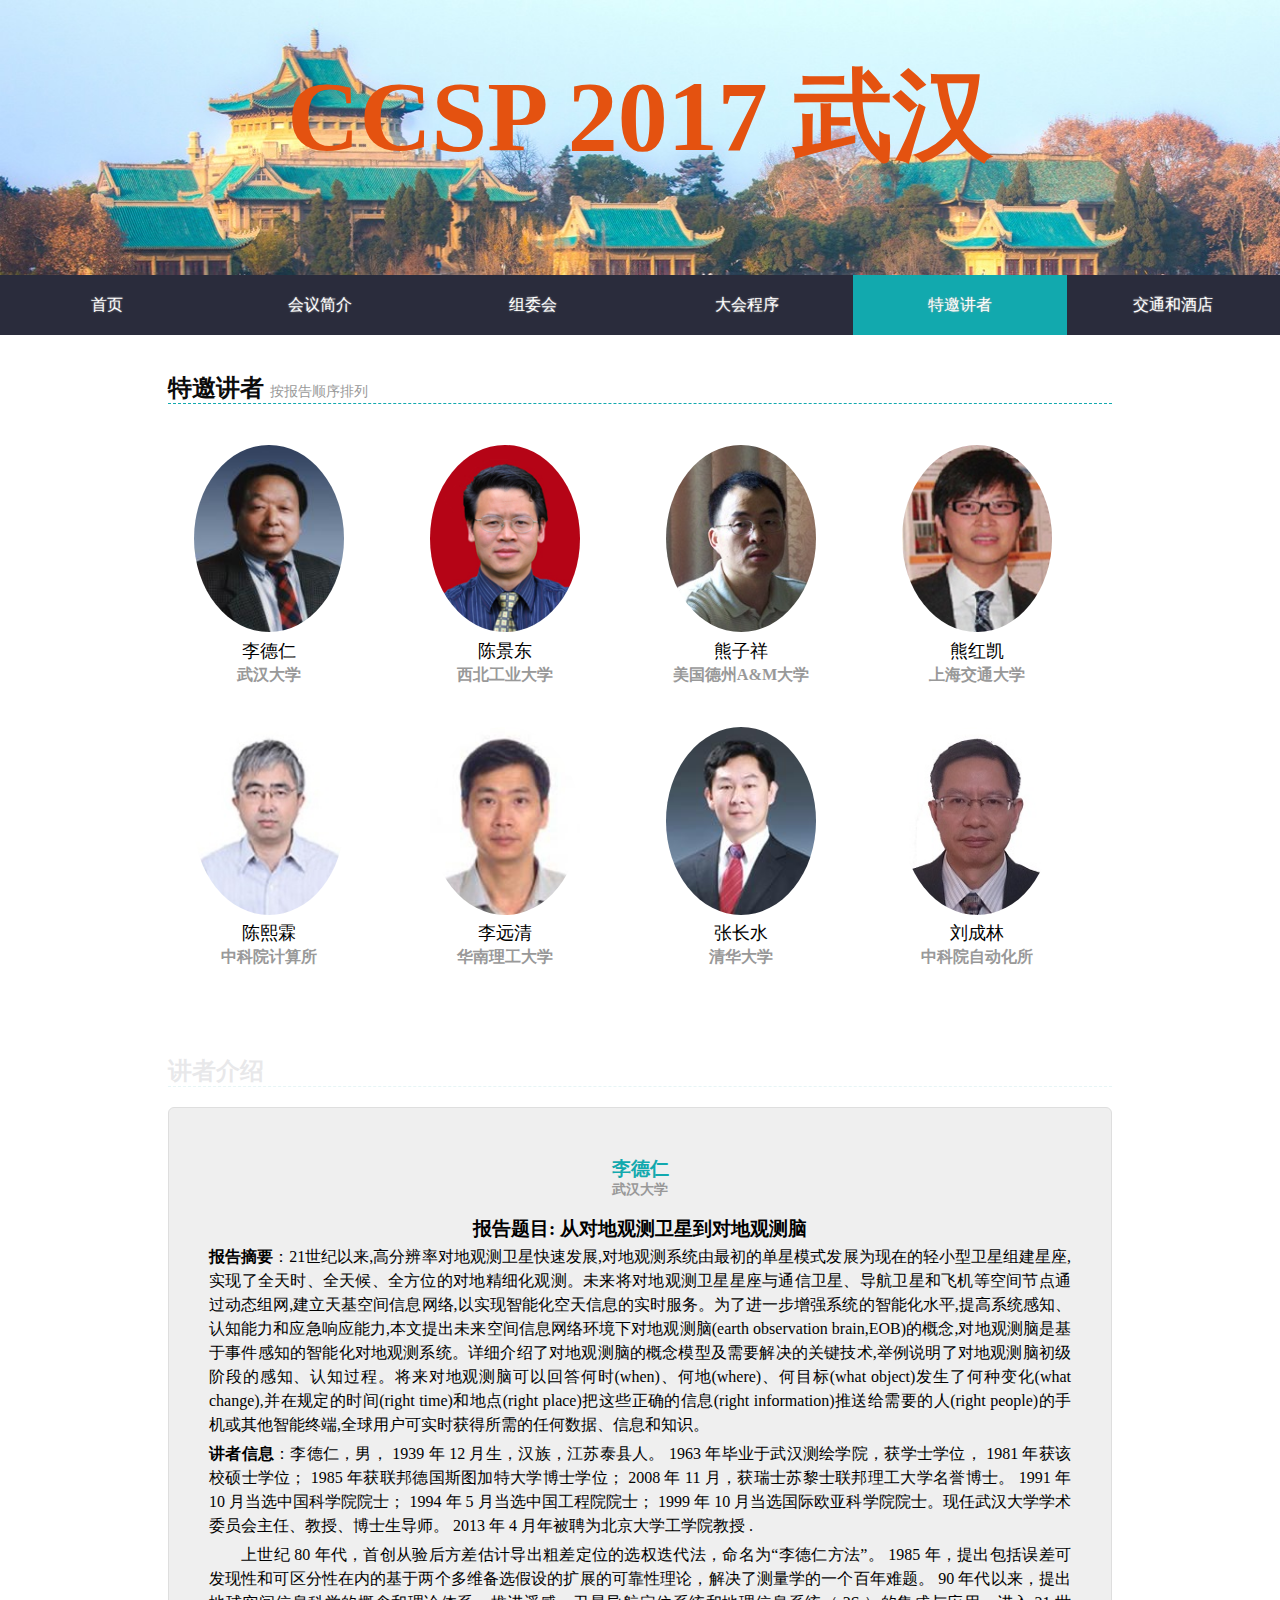
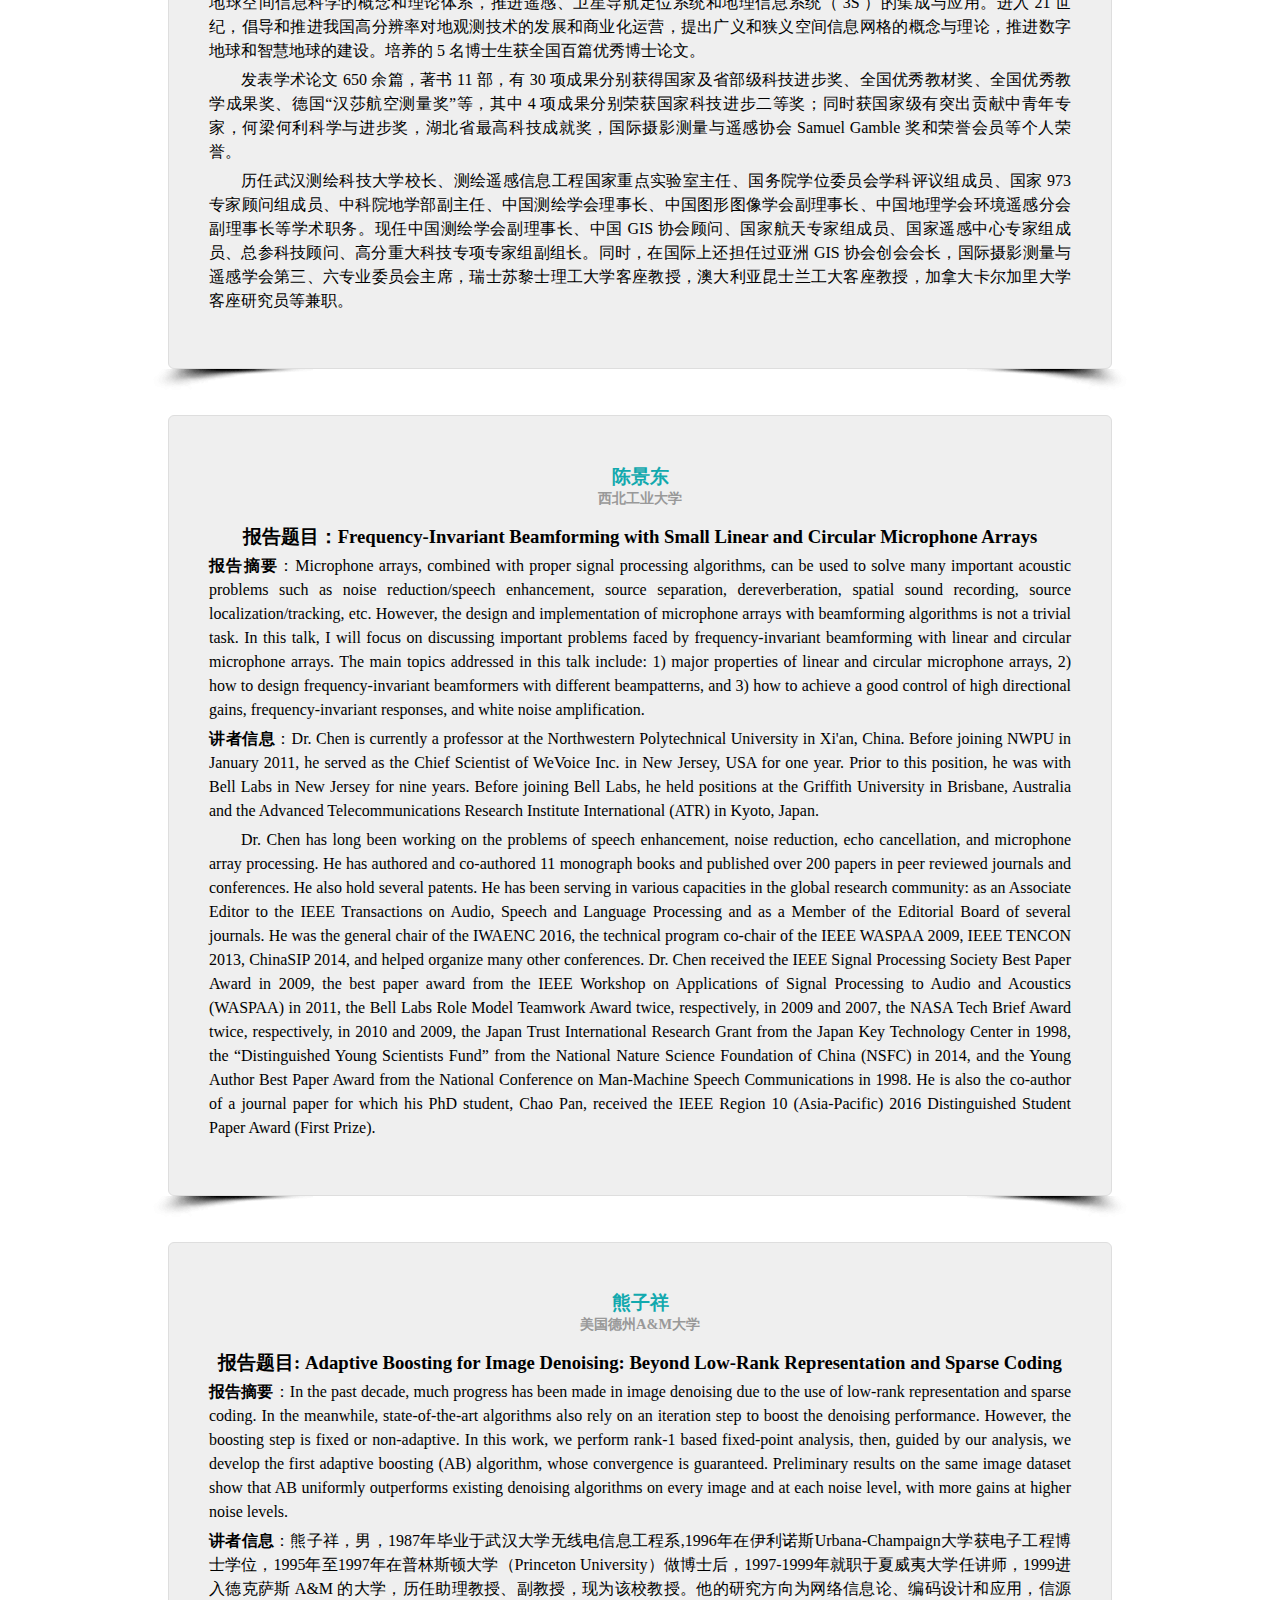
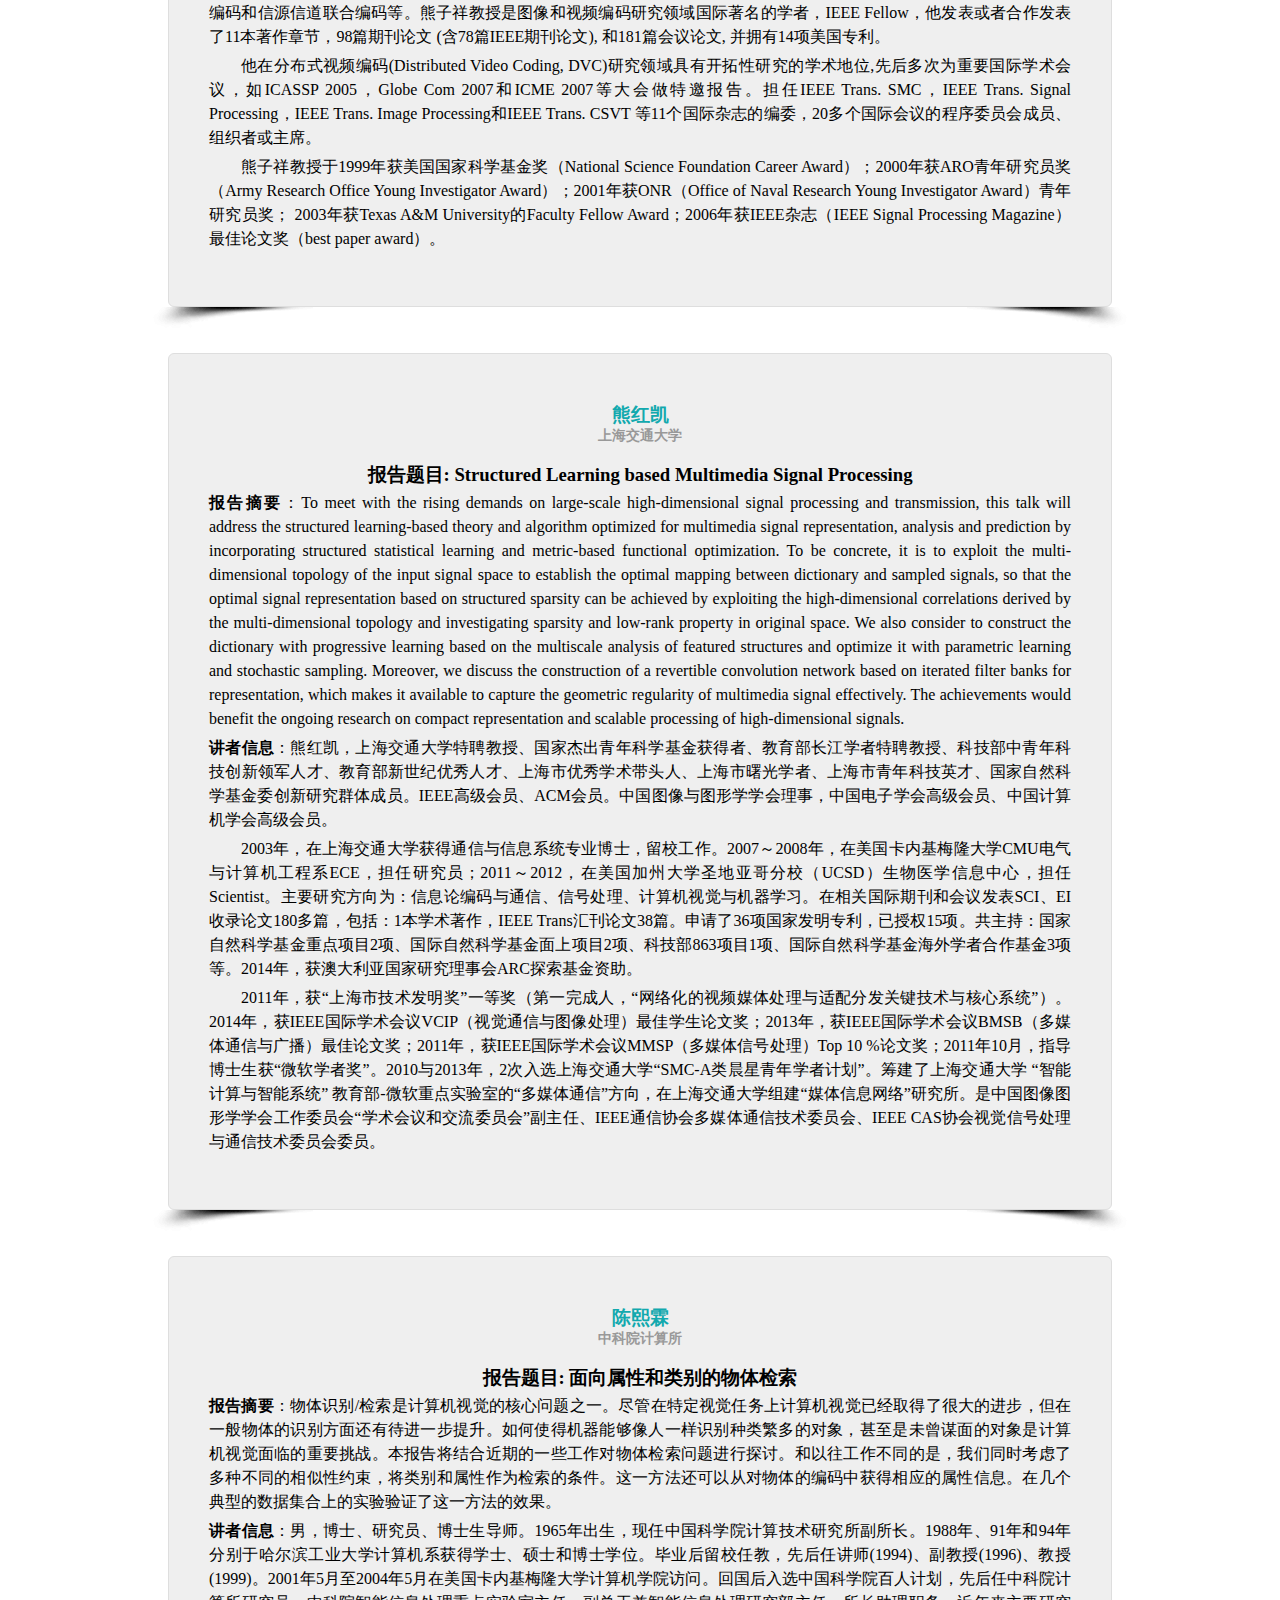
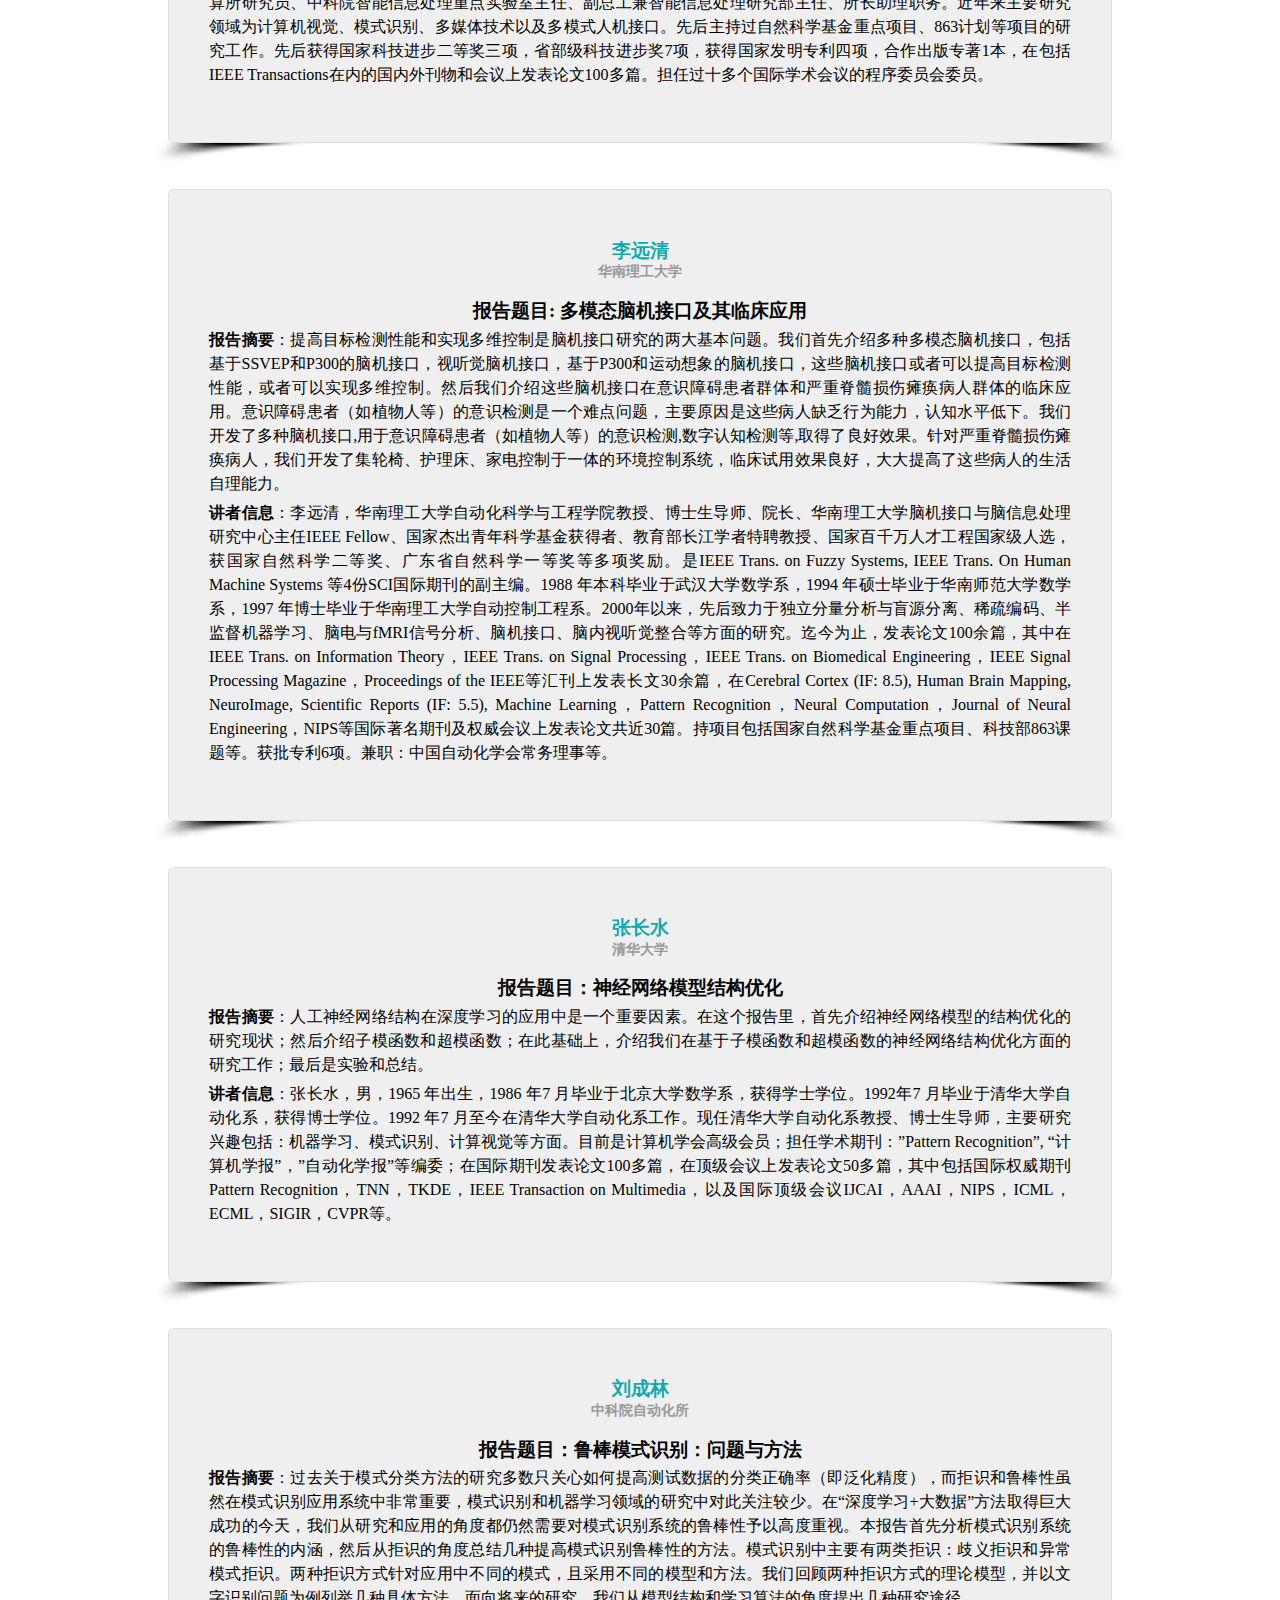
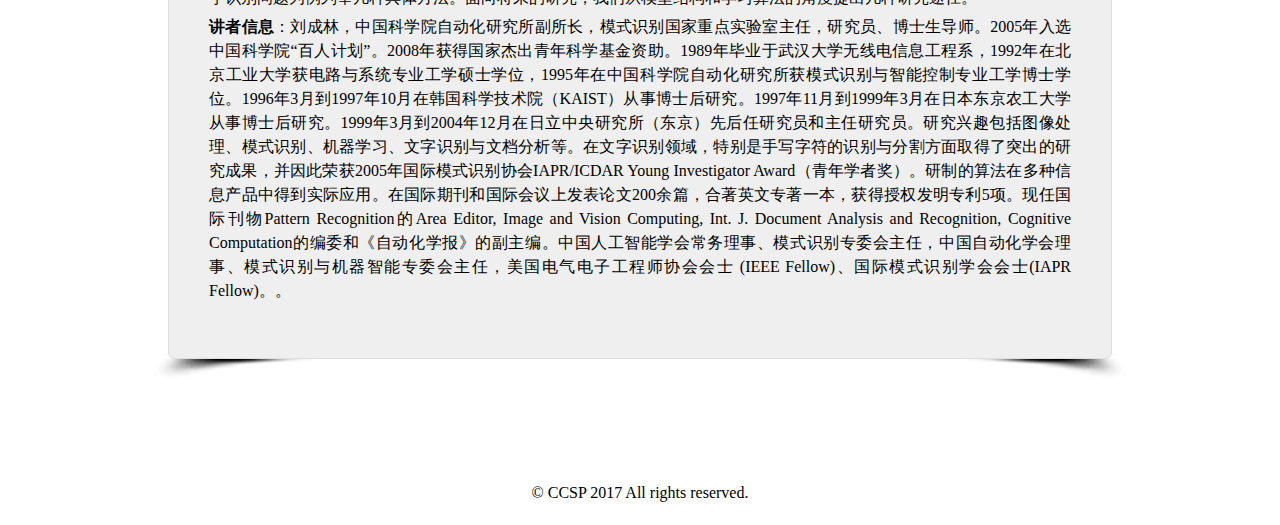
<file: speakers.html>
<!DOCTYPE html>
<html lang="en">
	<head>
		<meta charset="UTF-8" />
		<meta http-equiv="X-UA-Compatible" content="IE=edge">
		<meta name="viewport" content="width=device-width, initial-scale=1">
		<title>CCSP 2017 武汉</title>
		<meta name="description" content="CCSP 2017 Conference" />
		<meta name="keywords" content="CCSP 2017, Wuhan" />
		<meta name="author" content="CCSP 2017 " />
		<link rel="shortcut icon" href="./favicon.ico">
		<link rel="icon" href="./favicon.ico">
		<link rel="bookmark" href="./favicon.ico">
		<link rel="stylesheet" type="text/css" href="css/normalize.css" />
    <link rel="stylesheet" href="css/demo.css"/>
    <link rel="stylesheet" href="css/common.css"/>
		<link rel="stylesheet" type="text/css" href="css/nav.css" />
		<link rel="stylesheet" type="text/css" href="css/sponsors.css">
		<link rel="stylesheet" type="text/css" href="css/speakers.css" />
		<link rel="stylesheet" type="text/css" href="css/common.css">
    <link rel="stylesheet" type="text/css" href="css/font-awesome.min.css" />
		<script src="js/modernizr.custom.js"></script>
		<script src="js/jquery.min.js"></script>
		<style type="text/css">
            
			.forceHeight120 {
				height: 160px;
			}

            .ab2float {
            	top: 275px;
            	position: absolute!important;
            }

            .sec h2 {
            	font-size: 1.5em!important;
            	padding-top: 0px;
            	text-align: left;
            	padding-left: 0;
            	border-bottom: 1px dashed rgb(18, 169, 174);
            }
        </style>
	</head>
	<body>
		<div class="top_hover">
			<div class="top_hover_wraper">
				<h1>CCSP 2017 武汉</h1>
			</div>
		</div>
		<div  class="nav htmleaf-content bgcolor-3 ab2float">
            <ul>
                 <a href="./index.html"><li>首页</li></a>
                <a href="./introduction.html"><li>会议简介</li></a>
                <a href="./committees.html"><li>组委会</li></a>
                <a href="./program.html"><li>大会程序</li></a>
                <a href="./speakers.html"><li id="onpage">特邀讲者</li></a>
<!--                <a href="./corporate.html"><li>论坛嘉宾</li></a>
                <a href="./guests.html"><li>其他嘉宾</li></a>
                <a href="./posters.html"><li>墙报和演示</li></a>
                <a href="./registration.html"><li>会议注册</li></a>-->
                <a href="./hotel.html"><li>交通和酒店</li></a>
                <li id="slider"></li>
            </ul>
        </div>
<br/><br/><br/><br/><br/>
        <div class="white"></div>
        <div class="phoneNavBtn"></div>

        <div class="poster">
        	
        	<div class="descrip">
        		<div class="des_up">
        			<span class="des_up1">VALSE </span><span class="des_up2">2016</span><span class="showInWide">特邀讲者</span>
        		</div>
        		<div class="des_down">
        			<h2>特邀讲者</h2>
        		</div>
        	</div>
        </div>

        <!-- <div class="sec sec1">
            <div class="secwraper">
                <h2 class="panel_title">
                    特邀讲者待定
                </h2>
            </div>
        </div> -->


        <div class="sec sec1">
            <div class="secwraper">
                <h2 class="panel_title">特邀讲者 <span style="font-size: 0.6em;color: #999999; font-weight:100;">按报告顺序排列</span></h2>
                <center>
				 <table width="100%" border="0" cellpadding="1" cellspacing="1"> 
				  <tr>
					<td>
					  <div class="speaker_intro">
                        <a href="#lideren"><img src="./img/speakers/ldr.jpg"></a>
                        <p>李德仁</p>
                        <h4>武汉大学</h4>
                      </div>
				  </td>

				  <td> 
				    <div class="speaker_intro">
                        <a href="#chenjingdong"><img src="./img/speakers/cjd.jpg"></a>
                          <p>陈景东</p>
                          <h4>西北工业大学</h4>                      
                    </div>
				  </td>
				  <td>
					<div class="speaker_intro">
                        <a href="#xiongzixiang"><img src="./img/speakers/xzx.jpg"></a>
                        <p>熊子祥</p>
                        <h4>美国德州A&M大学</h4>
                    </div>
					</td>
					<td>
					 <div class="speaker_intro">
                        <a href="#xionghongkai"><img src="./img/speakers/xhk.jpg"></a>
                        <p>熊红凯</p>
                        <h4>上海交通大学</h4>
                    </div>
					</td>
				</tr>
				<tr>
					<td>
						<div class="speaker_intro">
							<a href="#chenxilin"><img src="./img/speakers/cxl.jpg"></a>
							<p>陈熙霖</p>
							<h4>中科院计算所</h4>
						</div>
					</td>
					
					<td>
				      <div class="speaker_intro">
                        <a href="#liyuanqing"><img src="./img/speakers/lyq.jpg"></a>
                        <p>李远清</p>
                        <h4>华南理工大学</h4>
                    </div>
				   </td>
				   <td>
					 <div class="speaker_intro">
                        <a href="#zhangchangshui"><img src="./img/speakers/zcs.jpg"></a>
                        <p>张长水</p>
                        <h4>清华大学</h4>
                    </div>
					</td>
	              <td>
				      <div class="speaker_intro">
                        <a href="#liuchenglin"><img src="./img/speakers/lcl.jpg"></a>
                        <p>刘成林</p>
                        <h4>中科院自动化所</h4>
                       </div>
				  </td>
					
				</tr>
			</table>
			</center>

                
              <!--  <div class="speaker_list">
                    <div class="speaker_intro">
                        <a href="#lideren"><img src="./img/speakers/ldr.jpg"></a>
                        <p>李德仁</p>
                        <h4>武汉大学</h4>
                    </div>
                    <div class="speaker_intro">
                        <a href="#chenjingdong"><img src="./img/speakers/cjd.jpg"></a>
                        <p>陈景东</p>
                        <h4>西北工业大学</h4>                      
                    </div>
                    <div class="speaker_intro">
                        <a href="#liyuanqing"><img src="./img/speakers/lyq.jpg"></a>
                        <p>李远清</p>
                        <h4>华南理工大学</h4>
                    </div>
                    <div class="speaker_intro">
                        <a href="#liuchenglin"><img src="./img/speakers/lcl.jpg"></a>
                        <p>刘成林</p>
                        <h4>中科院自动化所</h4>
                    </div>
                    <div class="speaker_intro">
                        <a href="#chenxilin"><img src="./img/speakers/cxl.jpg"></a>
                        <p>陈熙霖</p>
                        <h4>中科院计算所</h4>
                    </div>
                    <div class="speaker_intro">
                        <a href="#zhangchangshui"><img src="./img/speakers/zcs.jpg"></a>
                        <p>张长水</p>
                        <h4>清华大学</h4>
                    </div>
                    <div class="speaker_intro">
                        <a href="#xiongzixiang"><img src="./img/speakers/xzx.jpg"></a>
                        <p>熊子祥</p>
                        <h4>美国德州A&M大学</h4>
                    </div>
                    <div class="speaker_intro">
                        <a href="#xionghongkai"><img src="./img/speakers/xhk.jpg"></a>
                        <p>熊红凯</p>
                        <h4>上海交通大学</h4>
                    </div>
                </div>-->
                <div class="clearfix"></div>
            </div>
        </div>

        
               

        <div class="sec sec4" >
            <div class="secwraper">
                <h2 class="panel_title">讲者介绍</h2>
                    <div id="lideren" class="panel_report">
                        <div class="report_content">
                            <h3><span>李德仁</span></h3>
                            <h4>武汉大学</h4>
                           <!-- <p class="links">
                                <a href="http://www.cs.stevens.edu/~ghua/"><i class="icon-home" style="font-size:20px;"></i></a>
                                 <a href="mailto:ghua@stevens.edu"><i class="icon-envelope"></i></a> -->
                                <!-- <a href=""><i class="icon-google-plus-sign"></i></a>
                                <a href=""><i class="icon-cloud-download"></i></a>
                            </p> -->
                            <h3> 报告题目: 从对地观测卫星到对地观测脑</h3>
                            <p style="text-align:justify;">
                            <strong>报告摘要</strong>：21世纪以来,高分辨率对地观测卫星快速发展,对地观测系统由最初的单星模式发展为现在的轻小型卫星组建星座,实现了全天时、全天候、全方位的对地精细化观测。未来将对地观测卫星星座与通信卫星、导航卫星和飞机等空间节点通过动态组网,建立天基空间信息网络,以实现智能化空天信息的实时服务。为了进一步增强系统的智能化水平,提高系统感知、认知能力和应急响应能力,本文提出未来空间信息网络环境下对地观测脑(earth observation brain,EOB)的概念,对地观测脑是基于事件感知的智能化对地观测系统。详细介绍了对地观测脑的概念模型及需要解决的关键技术,举例说明了对地观测脑初级阶段的感知、认知过程。将来对地观测脑可以回答何时(when)、何地(where)、何目标(what object)发生了何种变化(what change),并在规定的时间(right time)和地点(right place)把这些正确的信息(right information)推送给需要的人(right people)的手机或其他智能终端,全球用户可实时获得所需的任何数据、信息和知识。

                            </p>
                            <p style="text-align:justify;"> <strong>讲者信息</strong>：李德仁，男， 1939 年 12 月生，汉族，江苏泰县人。 1963 年毕业于武汉测绘学院，获学士学位， 1981 年获该校硕士学位； 1985 年获联邦德国斯图加特大学博士学位； 2008 年 11 月，获瑞士苏黎士联邦理工大学名誉博士。 1991 年 10 月当选中国科学院院士； 1994 年 5 月当选中国工程院院士； 1999 年 10 月当选国际欧亚科学院院士。现任武汉大学学术委员会主任、教授、博士生导师。 2013 年 4 月年被聘为北京大学工学院教授 . 
                            </p>
                           <p style="text-indent:2em; text-align:justify;">
  												  上世纪 80 年代，首创从验后方差估计导出粗差定位的选权迭代法，命名为“李德仁方法”。 1985 年，提出包括误差可发现性和可区分性在内的基于两个多维备选假设的扩展的可靠性理论，解决了测量学的一个百年难题。 90 年代以来，提出地球空间信息科学的概念和理论体系，推进遥感、卫星导航定位系统和地理信息系统（ 3S ）的集成与应用。进入 21 世纪，倡导和推进我国高分辨率对地观测技术的发展和商业化运营，提出广义和狭义空间信息网格的概念与理论，推进数字地球和智慧地球的建设。培养的 5 名博士生获全国百篇优秀博士论文。 
                            </p>
                            <p style="text-indent:2em; text-align:justify;">
   												  发表学术论文 650 余篇，著书 11 部，有 30 项成果分别获得国家及省部级科技进步奖、全国优秀教材奖、全国优秀教学成果奖、德国“汉莎航空测量奖”等，其中 4 项成果分别荣获国家科技进步二等奖；同时获国家级有突出贡献中青年专家，何梁何利科学与进步奖，湖北省最高科技成就奖，国际摄影测量与遥感协会 Samuel Gamble 奖和荣誉会员等个人荣誉。 
                            </p>
                            <p style="text-indent:2em; text-align:justify;">
    												历任武汉测绘科技大学校长、测绘遥感信息工程国家重点实验室主任、国务院学位委员会学科评议组成员、国家 973 专家顾问组成员、中科院地学部副主任、中国测绘学会理事长、中国图形图像学会副理事长、中国地理学会环境遥感分会副理事长等学术职务。现任中国测绘学会副理事长、中国 GIS 协会顾问、国家航天专家组成员、国家遥感中心专家组成员、总参科技顾问、高分重大科技专项专家组副组长。同时，在国际上还担任过亚洲 GIS 协会创会会长，国际摄影测量与遥感学会第三、六专业委员会主席，瑞士苏黎士理工大学客座教授，澳大利亚昆士兰工大客座教授，加拿大卡尔加里大学客座研究员等兼职。

                         
                            </p>
                        </div>
                        <div class="shadow_left"></div>
                        <div class="shadow_right"></div>
                    </div>
                    
                    
                    
                    <div id="chenjingdong" class="panel_report">
                        <div class="report_content">
                            <h3><span>陈景东</span></h3>
                            <h4>西北工业大学</h4>
                            <h3>报告题目：Frequency-Invariant Beamforming with Small Linear and Circular Microphone Arrays</h3>
                            
                           <p style="text-align:justify;"><strong>报告摘要</strong>：Microphone arrays, combined with proper signal processing algorithms, can be used
                            	 to solve many important acoustic problems such as noise reduction/speech enhancement, source separation, dereverberation, spatial sound recording, source localization/tracking, etc. However, the design and 
                            	 implementation of microphone arrays with beamforming algorithms is not a trivial task. In this talk,
                            	 I will focus on discussing important problems faced by frequency-invariant beamforming with linear and 
                            	 circular microphone arrays. The main topics addressed in this talk include: 1) major properties of linear 
                            	 and circular microphone arrays, 2) how to design frequency-invariant beamformers with different beampatterns, 
                            	 and 3) how to achieve a good control of high directional gains, frequency-invariant responses, and white noise
                            	 amplification.                       	
                            </p>
                            <p style="text-align:justify;"><strong>讲者信息</strong>：Dr. Chen is currently a professor at the Northwestern Polytechnical University in Xi'an, China. Before joining NWPU in January 2011, he served as the Chief Scientist of WeVoice Inc. in New Jersey, USA for one year. Prior to this position, he was with Bell Labs in New Jersey for nine years. Before joining Bell Labs, he held positions at the Griffith University in Brisbane, Australia and the Advanced Telecommunications Research Institute International (ATR) in Kyoto, Japan.
                            </p>
                            <p style="text-indent:2em; text-align:justify;">
       											Dr. Chen has long been working on the problems of speech enhancement, noise reduction, echo cancellation, and microphone array processing. He has authored and co-authored 11 monograph books and published over 200 papers in peer reviewed journals and conferences. He also hold several patents. He has been serving in various capacities in the global research community: as an Associate Editor to the IEEE Transactions on Audio, Speech and Language Processing and as a Member of the Editorial Board of several journals. He was the general chair of the IWAENC 2016, the technical program co-chair of the IEEE WASPAA 2009, IEEE TENCON 2013, ChinaSIP 2014, and helped organize many other conferences. Dr. Chen received the IEEE Signal Processing Society Best Paper Award in 2009, the best paper award from the IEEE Workshop on Applications of Signal Processing to Audio and Acoustics (WASPAA) in 2011, the Bell Labs Role Model Teamwork Award twice, respectively, in 2009 and 2007, the NASA Tech Brief Award twice, respectively, in 2010 and 2009, the Japan Trust International Research Grant from the Japan Key Technology Center in 1998, the “Distinguished Young Scientists Fund” from the National Nature Science Foundation of China (NSFC) in 2014,  and the Young Author Best Paper Award from the National Conference on Man-Machine Speech Communications in 1998. He is also the co-author of a journal paper for which his PhD student, Chao Pan, received the IEEE Region 10 (Asia-Pacific) 2016 Distinguished Student Paper Award (First Prize). 

                            </p>
                        </div>
                        <div class="shadow_left"></div>
                        <div class="shadow_right"></div>
                    </div>
                    
                    <div id="xiongzixiang" class="panel_report">
                        <div class="report_content">
                            <h3><span>熊子祥</span></h3>
                            <h4>美国德州A&M大学</h4>
                            
                            <h3>报告题目: Adaptive Boosting for Image Denoising: Beyond Low-Rank Representation and Sparse Coding</h3>
                            <p style="text-align:justify;"><strong>报告摘要</strong>：In the past decade, much progress has been made in image denoising due to the use of low-rank representation and sparse coding. In the meanwhile, state-of-the-art algorithms also rely on an iteration step to boost the denoising performance. However, the boosting step is fixed or non-adaptive. In this work, we perform rank-1 based fixed-point analysis, then, guided by our analysis, we develop the first adaptive boosting (AB) algorithm, whose convergence is guaranteed. Preliminary results on the same image dataset show that AB uniformly outperforms existing denoising algorithms on every image and at each noise level, with more gains at higher noise levels.
                            
                            
                            </p>
                            <p style="text-align:justify;"> <strong> 讲者信息</strong>：熊子祥，男，1987年毕业于武汉大学无线电信息工程系,1996年在伊利诺斯Urbana-Champaign大学获电子工程博士学位，1995年至1997年在普林斯顿大学（Princeton University）做博士后，1997-1999年就职于夏威夷大学任讲师，1999进入德克萨斯 A&M 的大学，历任助理教授、副教授，现为该校教授。他的研究方向为网络信息论、编码设计和应用，信源编码和信源信道联合编码等。熊子祥教授是图像和视频编码研究领域国际著名的学者，IEEE Fellow，他发表或者合作发表了11本著作章节，98篇期刊论文 (含78篇IEEE期刊论文), 和181篇会议论文, 并拥有14项美国专利。
                            </p>
                            <p style="text-indent:2em; text-align:justify;">他在分布式视频编码(Distributed Video Coding, DVC)研究领域具有开拓性研究的学术地位,先后多次为重要国际学术会议，如ICASSP 2005，Globe Com 2007和ICME 2007等大会做特邀报告。担任IEEE Trans. SMC，IEEE Trans. Signal Processing，IEEE Trans. Image Processing和IEEE Trans. CSVT 等11个国际杂志的编委，20多个国际会议的程序委员会成员、组织者或主席。
                            </p>
                            <p style="text-indent:2em; text-align:justify;">熊子祥教授于1999年获美国国家科学基金奖（National Science Foundation Career Award）；2000年获ARO青年研究员奖（Army Research Office Young Investigator Award）；2001年获ONR（Office of Naval Research Young Investigator Award）青年研究员奖； 2003年获Texas A&M University的Faculty Fellow Award；2006年获IEEE杂志（IEEE Signal Processing Magazine）最佳论文奖（best paper award）。
                            
                            	
                            </p>	
                            
                        </div>
                        <div class="shadow_left"></div>
                        <div class="shadow_right"></div>
                    </div>
                    <div id="xionghongkai" class="panel_report">
                        <div class="report_content">
                            <h3><span>熊红凯</span></h3>
                            <h4>上海交通大学</h4>
                            
                            <h3>报告题目: Structured Learning based Multimedia Signal Processing</h3>
                            <p style="text-align:justify;"><strong>报告摘要</strong>：To meet with the rising demands on large-scale high-dimensional signal processing and transmission, this talk will address the structured learning-based theory and algorithm optimized for multimedia signal representation, analysis and prediction by incorporating structured statistical learning and metric-based functional optimization. To be concrete, it is to exploit the multi-dimensional topology of the input signal space to establish the optimal mapping between dictionary and sampled signals, so that the optimal signal representation based on structured sparsity can be achieved by exploiting the high-dimensional correlations derived by the multi-dimensional topology and investigating sparsity and low-rank property in original space. We also consider to construct the dictionary with progressive learning based on the multiscale analysis of featured structures and optimize it with parametric learning and stochastic sampling. Moreover, we discuss the construction of a revertible convolution network based on iterated filter banks for representation, which makes it available to capture the geometric regularity of multimedia signal effectively. The achievements would benefit the ongoing research on compact representation and scalable processing of high-dimensional signals.
                            	
                            </p>
                            <p style="text-align:justify;"><strong> 讲者信息</strong>：熊红凯，上海交通大学特聘教授、国家杰出青年科学基金获得者、教育部长江学者特聘教授、科技部中青年科技创新领军人才、教育部新世纪优秀人才、上海市优秀学术带头人、上海市曙光学者、上海市青年科技英才、国家自然科学基金委创新研究群体成员。IEEE高级会员、ACM会员。中国图像与图形学学会理事，中国电子学会高级会员、中国计算机学会高级会员。
														</p>
                            <p style="text-indent:2em; text-align:justify;">
														2003年，在上海交通大学获得通信与信息系统专业博士，留校工作。2007～2008年，在美国卡内基梅隆大学CMU电气与计算机工程系ECE，担任研究员；2011～2012，在美国加州大学圣地亚哥分校（UCSD）生物医学信息中心，担任Scientist。主要研究方向为：信息论编码与通信、信号处理、计算机视觉与机器学习。在相关国际期刊和会议发表SCI、EI收录论文180多篇，包括：1本学术著作，IEEE Trans汇刊论文38篇。申请了36项国家发明专利，已授权15项。共主持：国家自然科学基金重点项目2项、国际自然科学基金面上项目2项、科技部863项目1项、国际自然科学基金海外学者合作基金3项等。2014年，获澳大利亚国家研究理事会ARC探索基金资助。
														</p>
                            <p style="text-indent:2em; text-align:justify;">
														2011年，获“上海市技术发明奖”一等奖（第一完成人，“网络化的视频媒体处理与适配分发关键技术与核心系统”）。2014年，获IEEE国际学术会议VCIP（视觉通信与图像处理）最佳学生论文奖；2013年，获IEEE国际学术会议BMSB（多媒体通信与广播）最佳论文奖；2011年，获IEEE国际学术会议MMSP（多媒体信号处理）Top 10 %论文奖；2011年10月，指导博士生获“微软学者奖”。2010与2013年，2次入选上海交通大学“SMC-A类晨星青年学者计划”。筹建了上海交通大学 “智能计算与智能系统” 教育部-微软重点实验室的“多媒体通信”方向，在上海交通大学组建“媒体信息网络”研究所。是中国图像图形学学会工作委员会“学术会议和交流委员会”副主任、IEEE通信协会多媒体通信技术委员会、IEEE CAS协会视觉信号处理与通信技术委员会委员。
                            	
                            </p>
                        </div>
                        <div class="shadow_left"></div>
                        <div class="shadow_right"></div>
                    </div>
                    
                    <div id="chenxilin" class="panel_report">
                        <div class="report_content">
                            <h3><span>陈熙霖</span></h3>
                            <h4>中科院计算所</h4>
                           
                            <h3>报告题目: 面向属性和类别的物体检索</h3>
                            <p style="text-align:justify;"><strong>报告摘要</strong>：物体识别/检索是计算机视觉的核心问题之一。尽管在特定视觉任务上计算机视觉已经取得了很大的进步，但在一般物体的识别方面还有待进一步提升。如何使得机器能够像人一样识别种类繁多的对象，甚至是未曾谋面的对象是计算机视觉面临的重要挑战。本报告将结合近期的一些工作对物体检索问题进行探讨。和以往工作不同的是，我们同时考虑了多种不同的相似性约束，将类别和属性作为检索的条件。这一方法还可以从对物体的编码中获得相应的属性信息。在几个典型的数据集合上的实验验证了这一方法的效果。
                            	
                            	
                            </p>
                           <p style="text-align:justify;"><strong>讲者信息</strong>：男，博士、研究员、博士生导师。1965年出生，现任中国科学院计算技术研究所副所长。1988年、91年和94年分别于哈尔滨工业大学计算机系获得学士、硕士和博士学位。毕业后留校任教，先后任讲师(1994)、副教授(1996)、教授(1999)。2001年5月至2004年5月在美国卡内基梅隆大学计算机学院访问。回国后入选中国科学院百人计划，先后任中科院计算所研究员、中科院智能信息处理重点实验室主任、副总工兼智能信息处理研究部主任、所长助理职务。近年来主要研究领域为计算机视觉、模式识别、多媒体技术以及多模式人机接口。先后主持过自然科学基金重点项目、863计划等项目的研究工作。先后获得国家科技进步二等奖三项，省部级科技进步奖7项，获得国家发明专利四项，合作出版专著1本，在包括IEEE Transactions在内的国内外刊物和会议上发表论文100多篇。担任过十多个国际学术会议的程序委员会委员。
                            </p>
                        </div>
                        <div class="shadow_left"></div>
                        <div class="shadow_right"></div>
                    </div>
                    
                  
                     
                    
                    <div id="liyuanqing" class="panel_report">
                        <div class="report_content">
                            <h3><span>李远清</span></h3>
                            <h4>华南理工大学</h4>
         
                            <h3>报告题目: 多模态脑机接口及其临床应用</h3>
                            <p style="text-align:justify;"> <strong>报告摘要</strong>：提高目标检测性能和实现多维控制是脑机接口研究的两大基本问题。我们首先介绍多种多模态脑机接口，包括基于SSVEP和P300的脑机接口，视听觉脑机接口，基于P300和运动想象的脑机接口，这些脑机接口或者可以提高目标检测性能，或者可以实现多维控制。然后我们介绍这些脑机接口在意识障碍患者群体和严重脊髓损伤瘫痪病人群体的临床应用。意识障碍患者（如植物人等）的意识检测是一个难点问题，主要原因是这些病人缺乏行为能力，认知水平低下。我们开发了多种脑机接口,用于意识障碍患者（如植物人等）的意识检测,数字认知检测等,取得了良好效果。针对严重脊髓损伤瘫痪病人，我们开发了集轮椅、护理床、家电控制于一体的环境控制系统，临床试用效果良好，大大提高了这些病人的生活自理能力。
                            	
                            	
                            </p>
                           <p style="text-align:justify;"><strong>讲者信息</strong>：李远清，华南理工大学自动化科学与工程学院教授、博士生导师、院长、华南理工大学脑机接口与脑信息处理研究中心主任IEEE Fellow、国家杰出青年科学基金获得者、教育部长江学者特聘教授、国家百千万人才工程国家级人选，获国家自然科学二等奖、广东省自然科学一等奖等多项奖励。是IEEE Trans. on Fuzzy Systems, IEEE Trans. On Human Machine Systems 等4份SCI国际期刊的副主编。1988 年本科毕业于武汉大学数学系，1994 年硕士毕业于华南师范大学数学系，1997 年博士毕业于华南理工大学自动控制工程系。2000年以来，先后致力于独立分量分析与盲源分离、稀疏编码、半监督机器学习、脑电与fMRI信号分析、脑机接口、脑内视听觉整合等方面的研究。迄今为止，发表论文100余篇，其中在IEEE Trans. on Information Theory，IEEE Trans. on Signal Processing，IEEE Trans. on Biomedical Engineering，IEEE Signal Processing Magazine，Proceedings of the IEEE等汇刊上发表长文30余篇，在Cerebral Cortex (IF: 8.5), Human Brain Mapping, NeuroImage, Scientific Reports (IF: 5.5), Machine Learning，Pattern Recognition，Neural Computation，Journal of Neural Engineering，NIPS等国际著名期刊及权威会议上发表论文共近30篇。持项目包括国家自然科学基金重点项目、科技部863课题等。获批专利6项。兼职：中国自动化学会常务理事等。                 
                           </p>
                        </div>
                        <div class="shadow_left"></div>
                        <div class="shadow_right"></div>
                    </div>
                    
                     <div id="zhangchangshui" class="panel_report">
                        <div class="report_content">
                            <h3><span>张长水</span></h3>
                            <h4>清华大学</h4>
                            
                           <h3>报告题目：神经网络模型结构优化</h3>
                            <p style="text-align:justify;"><strong>报告摘要</strong>：人工神经网络结构在深度学习的应用中是一个重要因素。在这个报告里，首先介绍神经网络模型的结构优化的研究现状；然后介绍子模函数和超模函数；在此基础上，介绍我们在基于子模函数和超模函数的神经网络结构优化方面的研究工作；最后是实验和总结。
                            	
                            	
                            </p>
                            <p style="text-align:justify;"><strong> 讲者信息</strong>：张长水，男，1965 年出生，1986 年7 月毕业于北京大学数学系，获得学士学位。1992年7 月毕业于清华大学自动化系，获得博士学位。1992 年7 月至今在清华大学自动化系工作。现任清华大学自动化系教授、博士生导师，主要研究兴趣包括：机器学习、模式识别、计算视觉等方面。目前是计算机学会高级会员；担任学术期刊：”Pattern Recognition”, “计算机学报”，”自动化学报”等编委；在国际期刊发表论文100多篇，在顶级会议上发表论文50多篇，其中包括国际权威期刊Pattern Recognition，TNN，TKDE，IEEE Transaction on Multimedia，以及国际顶级会议IJCAI，AAAI，NIPS，ICML，ECML，SIGIR，CVPR等。
                            </p>
                        </div>
                        <div class="shadow_left"></div>
                        <div class="shadow_right"></div>
                    </div>
                    
                    <div id="liuchenglin" class="panel_report">
                        <div class="report_content">
                            <h3><span>刘成林</span></h3>
                            <h4>中科院自动化所</h4>
                           
                            <h3>报告题目：鲁棒模式识别：问题与方法</h3>
                            <p style="text-align:justify;"><strong>报告摘要</strong>：过去关于模式分类方法的研究多数只关心如何提高测试数据的分类正确率（即泛化精度），而拒识和鲁棒性虽然在模式识别应用系统中非常重要，模式识别和机器学习领域的研究中对此关注较少。在“深度学习+大数据”方法取得巨大成功的今天，我们从研究和应用的角度都仍然需要对模式识别系统的鲁棒性予以高度重视。本报告首先分析模式识别系统的鲁棒性的内涵，然后从拒识的角度总结几种提高模式识别鲁棒性的方法。模式识别中主要有两类拒识：歧义拒识和异常模式拒识。两种拒识方式针对应用中不同的模式，且采用不同的模型和方法。我们回顾两种拒识方式的理论模型，并以文字识别问题为例列举几种具体方法。面向将来的研究，我们从模型结构和学习算法的角度提出几种研究途径。
                            	
                            </p>
                            <p style="text-align:justify;"><strong>讲者信息</strong>：刘成林，中国科学院自动化研究所副所长，模式识别国家重点实验室主任，研究员、博士生导师。2005年入选中国科学院“百人计划”。2008年获得国家杰出青年科学基金资助。1989年毕业于武汉大学无线电信息工程系，1992年在北京工业大学获电路与系统专业工学硕士学位，1995年在中国科学院自动化研究所获模式识别与智能控制专业工学博士学位。1996年3月到1997年10月在韩国科学技术院（KAIST）从事博士后研究。1997年11月到1999年3月在日本东京农工大学从事博士后研究。1999年3月到2004年12月在日立中央研究所（东京）先后任研究员和主任研究员。研究兴趣包括图像处理、模式识别、机器学习、文字识别与文档分析等。在文字识别领域，特别是手写字符的识别与分割方面取得了突出的研究成果，并因此荣获2005年国际模式识别协会IAPR/ICDAR Young Investigator Award（青年学者奖）。研制的算法在多种信息产品中得到实际应用。在国际期刊和国际会议上发表论文200余篇，合著英文专著一本，获得授权发明专利5项。现任国际刊物Pattern Recognition的Area Editor, Image and Vision Computing, Int. J. Document Analysis and Recognition, Cognitive Computation的编委和《自动化学报》的副主编。中国人工智能学会常务理事、模式识别专委会主任，中国自动化学会理事、模式识别与机器智能专委会主任，美国电气电子工程师协会会士 (IEEE Fellow)、国际模式识别学会会士(IAPR Fellow)。。               	
                            </p>
                            
                        </div>
                        <div class="shadow_left"></div>
                        <div class="shadow_right"></div>
                    </div>
                    
                   

                    <!--  -->
                <div class="clearfix"></div>
            </div>
        </div>




			<div class="footercontent">
				<p style="color:#000000;padding:20px;">© CCSP 2017 All rights reserved.</p>
			</div>


		<script type="text/javascript" src="js/nav.js"></script>
		<script type="text/javascript" src="js/poster_parallel_scroll.js"></script>
        <script type="text/javascript">
            $(document).ready(function(){
                $(document).scroll(function(){
                    var top = $(document).scrollTop();
                    if(top > 700)
                        $(".return_top").show();
                    else 
                        $(".return_top").hide();
                    
                });
            });
        </script>
	</body>
</html>
</file>
<file: css/demo.css>
@font-face {
	font-weight: normal;
	font-style: normal;
	font-family: 'codropsicons';
	src:url('../fonts/codropsicons/codropsicons.eot');
	src:url('../fonts/codropsicons/codropsicons.eot?#iefix') format('embedded-opentype'),
		url('../fonts/codropsicons/codropsicons.woff') format('woff'),
		url('../fonts/codropsicons/codropsicons.ttf') format('truetype'),
		url('../fonts/codropsicons/codropsicons.svg#codropsicons') format('svg');
}

*, *:after, *:before { -webkit-box-sizing: border-box; -moz-box-sizing: border-box; box-sizing: border-box; }
.clearfix:before, .clearfix:after { content: ''; display: table; }
.clearfix:after { clear: both; }

.nav ul a li {
    -webkit-box-sizing: content-box; -moz-box-sizing: content-box; box-sizing: content-box;
}

body {
	background: #fff;
	color: #000000;
	font-size: 100%;
	line-height: 1.25;
	font-family: 'Lato', Arial, sans-serif;
}

a {
	color: #9baaa7;
	text-decoration: none;
	outline: none;
}

a:hover, a:focus {
	color: #e88565;
}

code {
	opacity: 0.7;
	white-space: nowrap;
	padding: 0 7px;
	background: rgba(0,0,0,0.08);
}

.codrops-header {
	margin: 0 auto;
	padding: 2em 2em 0;
	text-align: center;
}

.codrops-header h1 {
	margin: 0;
	font-weight: 300;
	font-size: 2.5em;
	padding-top: 0.2em;
}

.codrops-header h1 span {
	display: block;
	padding: 0 0 0.6em 0.1em;
	font-size: 0.6em;
	opacity: 0.7;
}

/* To Navigation Style */
.codrops-top {
	width: 100%;
	text-transform: uppercase;
	font-weight: 700;
	font-size: 0.69em;
	line-height: 2.2;
	text-align: center;
}

.codrops-top a {
	display: block;
	padding: 0 1em;
	text-decoration: none;
	letter-spacing: 1px;
}

.codrops-icon:before {
	margin: 0 4px;
	text-transform: none;
	font-weight: normal;
	font-style: normal;
	font-variant: normal;
	font-family: 'codropsicons';
	line-height: 1;
	speak: none;
	-webkit-font-smoothing: antialiased;
}

.codrops-icon-drop:before {
	content: "\e001";
}

.codrops-icon-prev:before {
	content: "\e004";
}

/* Related demos */
.related {
	padding: 6em 2em;
	text-align: center;
}

.related p {
	font-size: 1.5em;
}

.related > a {
	border: 3px solid #8d9a97;
	display: inline-block;
	text-align: center;
	margin: 20px 10px;
	padding: 25px;
	color: #8d9a97;
	-webkit-transition: color 0.3s, border-color 0.3s;
	transition: color 0.3s, border-color 0.3s;
}

.related a:hover {
	color: #4b5f5a;
	border-color: #4b5f5a;
}

.related a img {
	max-width: 100%;
	opacity: 0.8;
	-webkit-transition: opacity 0.3s;
	transition: opacity 0.3s;
}

.related a:hover img,
.related a:active img {
	opacity: 1;
}

.related a h3 {
	margin: 0;
	padding: 0.5em 0 0.3em;
	max-width: 300px;
	text-align: left;
}
</file>
<file: css/common.css>
/* Some media queries */
.w ul
{
width:300px;
}


@media screen and (min-width: 1901px) {
	.poster {
		height: 150px!important;
	}
	.secwraper {
		padding: 1em 25em !important;
		font-size: 1.2em;
	}
	.poster .descrip .des_up {
		padding-top: 45px!important;
	}
}
@media screen and (min-width: 1650px) and (max-width: 1900px) {
	.poster {
		height: 150px!important;
	}
	.secwraper {
		padding: 1em 20em !important;
		font-size: 1.2em;
	}
	.poster .descrip .des_up {
		padding-top: 45px!important;
	}
}
@media screen and (max-width: 65.3125em) {
    .sec .secwraper {
        padding: 1em 3em !important;
    }
}

@media screen and (max-width: 33.75em) {
	.sec .secwraper {
		padding: 1em 2em !important;
	}

	.panel_left, .panel_right{
		width: 100% !important;
		float: none !important;
	}
}

@media screen and (max-width: 24em) {

}

body {
  font-family: 'Microsoft Yahei', '微软雅黑';
  font-weight: 100;
}
a {
	text-decoration: none;
}

.clearfix:before {
	content: '';
    display: table;
}

.clearfix {
	clear: both;
}

.poster {
	width: 100%;
	height: 100%;
	overflow: hidden;
	background-color: white;
}

.poster .underbg {
	width: 100%;
	height: 100%;
	background-size: cover;
}

.poster .descrip {
	font-family: "Helvetica", "Microsoft Yahei", "Raleway";
	width: 100%;
	height: 300px;
	margin-top: -500px;
	text-align: center;
}

.poster .descrip h2 {
	margin: 0;
	font-size: 3em;
	color: white;
	opacity: 0.9
}

.poster .descrip .des_up {
	padding-top: 55px;
}

.poster .descrip .des_down {
	padding-top: 45px;
}

.poster .descrip .des_up1 {
	font-family: 'Garamond', 'OpenSansLight', serif;
	font-weight: 100;
	color: rgb(18, 169, 174);
	font-size: 2.3em;
}

.poster .descrip .des_up2 {
	font-family: 'Helvetica', '微软雅黑';
	color: white;
	opacity: 0.7;
	font-size: 2em;
}

.poster .descrip .showInWide {

	font-family: 'Helvetica', '微软雅黑';
	color: white;
	opacity: 0.8;
	font-size: 2em;
}

.poster .descrip p {
	font-family: 'Helvetica', '微软雅黑';
	color: rgb(42,44,60);
	text-shadow: 0px 0px 3px white;
	font-size: 2em;
}

.sec {
	width: 100%;
	background-color: white;
}

.sec .secwraper {
	padding: 3em 10.5em 0 10.5em;
}

.sec h2 {
    padding-left: 20px;
    padding-right: 20px;
    color: rgb(42,44,60);
    opacity: 0.1;

    -webkit-transition: all 0.3s;
    -moz-transition: all 0.3s;
    transition: all 0.3s;
}

.secMoved {
    padding-left: 0!important;
    padding-right: 40px!important;
    color: rgb(12,12,12)!important;
    opacity: 1!important;

    -webkit-transition: all 0.3s;
    -moz-transition: all 0.3s;
    transition: all 0.3s;
}

.sec a {
	color: rgb(18, 169, 174);
	margin-right: 15px;
	border-bottom: 2px dashed transparent;
	text-decoration:none;
	-webkit-transition: all 0.3s;
	-moz-transition: all 0.3s;
	transition: all 0.3s;

}

.sec a:hover {
	border-bottom: 2px dashed rgb(18, 169, 174);
	color: rgb(42,44,60);
	-webkit-transition: all 0.3s;
	-moz-transition: all 0.3s;
	transition: all 0.3s;
}

.panel_title {
	/*width: 5em;
    padding: 10px;
    margin: 0;
    color: rgb(18, 169, 174);
    background-color: rgb(42,44,60);
    border-bottom: 3px dashed rgb(18, 169, 174);
    border-radius: 8px;*/
    padding-top: 0;
    color: rgb(42,44,60);
    border-bottom: 2px dashed rgb(18, 169, 174);
}

.panel_left {


}
.panel_right {

}
.panel_all {
    width: 100%;
}

.panel_left, .panel_right  {

	width: 50%;
	float: left;
}

.panel_list {
	line-height: 2em;
	font-size:20px;
}

table tbody tr:hover td,
table tbody tr:hover th {
    background-color: #f5f5f5;
}
</file>
<file: css/nav.css>
.white {
	position: relative;
	width: 100%;
	height: 60px;
/*  background-color: rgb(228,182,49);
   background-image: url('../img/bg21.jpg');*/  
   background-size:100% 100%;
/*   background:transparent;*/
}

.phoneNavBtn {
  display: none;
  width: 60px;
  height: 60px;
  background-image: url('../img/btn.jpg');
  background-position: 0 0;
  position: fixed;
  z-index: 999;
  top: 0;
  left: 0;
}

#onpage {
	background-color: rgb(18, 169, 174);
    border-bottom-color: rgb(18, 169, 174);
}
#onpage:hover {
    color: #ffffff;
}

.scolled {
  opacity: 0.5;
  -webkit-transition: all 1s;
  -ms-transition: all 1s;
  transition: all 1s;
}

.nav {
	position: fixed;
	z-index: 999;
	width: 100%;
  -webkit-transition: all 1s;
  -ms-transition: all 1s;
  transition: all 1s;
}

.nav ul {
	  font-size: 0;
	  position: relative;
	  padding: 0;
	  width: 100%;
	  -webkit-user-select: none;
	  -moz-user-select: none;
	  -ms-user-select: none;
	  user-select: none;
	}

.nav a {
    text-decoration: none;
}

.nav a li:hover {
    border-bottom: 3px solid rgb(18, 169, 174);
    color: rgb(18, 169, 174);
    text-shadow: 0 0 0 transparent;
}

.nav a li {
    text-decoration: none;
  display: inline-block;
  width: 16.6667%;
  height: 57px;
  background: rgb(42,44,60);
  font-size: 16px;
  text-align: center;
  line-height: 60px;
  color: #fff;
  text-transform: uppercase;
  position: relative;
  overflow: hidden;
  cursor: pointer;
  text-shadow: 0 0 2px #aaa;
  overflow: hidden;
  white-space: nowrap;
    border-bottom: 3px solid rgb(42,44,60);

    -webkit-transition: all 0.3s;
    -moz-transition: all 0.3s;
    transition: all 0.3s;
}


.top_hover {
    width: 100%;
    height: 275px;
    z-index: 999;
    position: absolute;
	background-image: url('../img/bg21.jpg'); 
    background-size:100% 100%;
/*    background-color: rgb(18, 169, 174);*/
}

.top_hover_wraper {
  width: 100%;
}

.top_hover_wraper h1 {
  text-align: center;
  color: #E45210;
  margin: 50;
  line-height: 100px;
  font-size: 100px;
}


/*.nav li:hover {
  background-color: rgb(18, 169, 174);
}*/

#slider {
  display: none;
  position: absolute;
  bottom: 0;
  left: 0;
  height: 4px;
  background: rgb(18, 169, 174);
  -webkit-transition: all 0.4s;
  transition: all 0.4s;
}

/*  Ripple */


.ripple {
  width: 0;
  height: 0;
  border-radius: 50%;
  background: rgba(255, 255, 255, 0.4);
  -webkit-transform: scale(0);
  -ms-transform: scale(0);
  transform: scale(0);
  position: absolute;
  opacity: 1;
}

.rippleEffect {
  -webkit-animation: rippleDrop .3s linear;
  animation: rippleDrop .3s linear;
}
 @-webkit-keyframes
rippleDrop {  100% {
 -webkit-transform: scale(2);
 transform: scale(2);
 opacity: 0;
}
}
 @keyframes
rippleDrop {  100% {
 -webkit-transform: scale(2);
 transform: scale(2);
 opacity: 0;
}
}

@media screen and (max-width: 33.75em) {
    /*.white {
        display: none;
    }*/

    .white {
      background-color: rgb(42,44,60)!important;
      height: 60px;
    }

    .phoneNavBtn {
      display: block !important;
    }

    .nav {
      display: none;
      margin-top: 60px;
    }

    .nav a li {
        display: block;
        width: 100%;
    /*    width: 20% !important;
        height: 30px !important;
        line-height: 30px !important;
        font-size: 14px !important;
        border-right: 1px dashed rgb(18, 169, 174);
        border-bottom: 1px dashed rgb(18, 169, 174);*/
    }

    #slider {
        display: none!important;
    }
}
</file>
<file: css/sponsors.css>
/* Some media queries */
@media screen and (max-width: 65.3125em) {

}

@media screen and (max-width: 33.75em) {
    .picbgcontent {
        width: 49% !important;
    }
}

@media screen and (max-width: 24em) {

}


.sec5 {
	padding-bottom: 50px;
}


.transparent {
	width: 100%;
	height: 120px;
	background-color: transparent;
}

.pagefooter {
	width: 100%;
	height: 120px;
	position: fixed;
	bottom: 0;
	z-index: -100;
	background-image: url(../img/tianbg.jpg) 
/*	background:url(images/hi-wifi-bg.jpg) no-repeat center center; background-size:100% 100%; */
	background-color: black;
}

.footercontent p {
	text-align: center;
	margin-top: 50px;
}


.picbgcontent {
    width: 24%;
    float: left;
}

.picbgcontent a {
    margin: 0;
}

.picbgcontent .picbg {
    width: 100%;
}

.picbgcontent .upcontent {
    width: 100%;
    text-align: center;
}
</file>
<file: css/committees.css>
/* Some media queries */
@media screen and (max-width: 65.3125em) {

}

@media screen and (max-width: 33.75em) {

}

@media screen and (max-width: 24em) {

}




.sec1 {
	width: 100%;


}


.transparent {
	width: 100%;
	height: 120px;
	background-color: transparent;
}

.pagefooter {
	width: 100%;
	height: 120px;
	position: fixed;
	bottom: 0;
	z-index: -100;
	background-image: url(../img/tianbg.jpg);
	background-color: black;
}

.footercontent p {
	text-align: center;
	margin-top: 50px;
}
</file>
<file: css/hotel.css>
/* Some media queries */
@media screen and (max-width: 65.3125em) {

}

@media screen and (max-width: 33.75em) {

}

@media screen and (max-width: 24em) {

}


.sec1 {

}


.transparent {
	width: 100%;
	height: 120px;
	background-color: transparent;
}

.pagefooter {
	width: 100%;
	height: 120px;
	position: fixed;
	bottom: 0;
	z-index: -100;
	background-image: url(../img/tianbg.jpg);
	background-color: black;
}

.footercontent p {
	text-align: center;
	margin-top: 50px;
}

.sec5 {
    padding-bottom: 50px;
}
</file>
<file: css/program.css>
/* Some media queries */
@media screen and (max-width: 65.3125em) {

}

@media screen and (max-width: 33.75em) {

}

@media screen and (max-width: 24em) {

}


.sec {
    padding-bottom: 2px;
    background-color: #ffffff;
}


.transparent {
	width: 100%;
	height: 120px;
	background-color: transparent;
}

.pagefooter {
	width: 100%;
	height: 120px;
	position: fixed;
	bottom: 0;
	z-index: -100;
	background-image: url(../img/tianbg.jpg);
	background-color: black;
}

.footercontent p {
	text-align: center;
	margin-top: 50px;
}

.panel_all table, .panel_all thead, .panel_all tr {
    width: 100%;
}

.panel_all th, .panel_all td {
    border: 1px solid #dddddd;
    padding: 0.7em 0.7em;
    /*line-height: 2.5em;*/
}

.sec3 {
    padding-bottom: 50px;
}
</file>
<file: css/speakers.css>
/* Some media queries */
@media screen and (max-width: 65.3125em) {

}

@media screen and (max-width: 33.75em) {
    .report_content {
        padding: 15px 20px 30px 20px !important;
    }
}

@media screen and (max-width: 24em) {

}


.sec1 {

}


.transparent {
	width: 100%;
	height: 120px;
	background-color: transparent;
}

.pagefooter {
	width: 100%;
	height: 120px;
	position: fixed;
	bottom: 0;
	z-index: -100;
	background-image: url(../img/tianbg.jpg);
	background-color: black;
}

.footercontent p {
	text-align: center;
	margin-top: 50px;
}
.report_content:hover {
    background-color: white;
    transition: all 0.5s;
    -moz-transition: all 0.5s; /* Firefox 4 */
    -webkit-transition: all 0.5s; /* Safari 和 Chrome */
    -o-transition: all 0.5s; /* Opera */
}
.report_content {
    padding: 30px 35px 50px 35px;
    border: 1px solid #dedede;
    -webkit-border-radius: 6px;
    -moz-border-radius: 6px;
    border-radius: 6px;
    background-color: #efefef;
    margin-top: 20px;
    transition: all 0.5s;
    -moz-transition: all 0.5s; /* Firefox 4 */
    -webkit-transition: all 0.5s; /* Safari 和 Chrome */
    -o-transition: all 0.5s; /* Opera */
}
.report_content h3 {
    text-align: center;
    margin-bottom: 0!important;
}
.report_content h3 span {
    color: rgb(18, 169, 174);
}
.speaker_intro h4 {
    font-size: 0.9em;
    color: #999;
    text-align: center;
    margin: 0 auto!important;
}
.report_content h4 {
    font-size: 0.9em;
    color: #999;
    text-align: center;
    margin: 0 auto!important;
}
.report_content p {
    //text-align: justify;
    margin: 5px;
}

.shadow_left {
    width: 165px;
    height: 26px;
    background: url(../img/shadow.png) no-repeat;
    overflow: hidden;
    margin-left: -20px;
}
.shadow_right {
    position: relative;
    width: 165px;
    height: 26px;
    background: url(../img/shadow.png) no-repeat;
    background-position: top right;
    overflow: hidden;
    float: right;
    margin-right: -20px;
    top: -26px;
}

/* speaker intro */
.speaker_list {
    font-size: 0;
    -webkit-text-size-adjust: none;
}
.speaker_intro {
    display: inline-block;
    width: 150px;
    font-size: 18px;
    vertical-align: top;
    margin: 20px 25px 20px 25px;
}
.speaker_intro a:hover {
    border-bottom: 2px solid transparent!important;
}

.speaker_intro a img:hover {
    border-radius: 25%;
    transition: all 0.3s;
    -moz-transition: all 0.3s; /* Firefox 4 */
    -webkit-transition: all 0.3s; /* Safari 和 Chrome */
    -o-transition: all 0.3s; /* Opera */

}
.speaker_intro a img {
    width: 150px;
    border-radius: 50%;
    transition: all 0.3s;
    -moz-transition: all 0.3s; /* Firefox 4 */
    -webkit-transition: all 0.3s; /* Safari 和 Chrome */
    -o-transition: all 0.3s; /* Opera */
}
.speaker_intro p {
    text-align: center;
}

.links {
    text-align: center;
    margin-bottom: 30px!important;
}
.links a {
    margin: 0 5px !important;
}
.links a:hover {
    border-bottom: none!important;

}

/* return top */
.return_top {
    text-align: center;
    font-size: 1.4em;
    width: 40px;
    height: 40px;
    line-height: 35px;
    color: rgb(18, 169, 174);
    border: 2px solid rgb(18, 169, 174);
    border-radius: 5px;
    position: fixed;
    z-index: 999;
    bottom: 10px;
    right: 10px;
    cursor: hand;
    background-color: white;
    transition: all 0.3s;
    -moz-transition: all 0.3s; /* Firefox 4 */
    -webkit-transition: all 0.3s; /* Safari 和 Chrome */
    -o-transition: all 0.3s; /* Opera */
}
.return_top:hover {
    background-color: rgb(18, 169, 174);
    color: white;
    border-radius: 50% 50%;
    transition: all 0.3s;
    -moz-transition: all 0.3s; /* Firefox 4 */
    -webkit-transition: all 0.3s; /* Safari 和 Chrome */
    -o-transition: all 0.3s; /* Opera */
}
</file>
